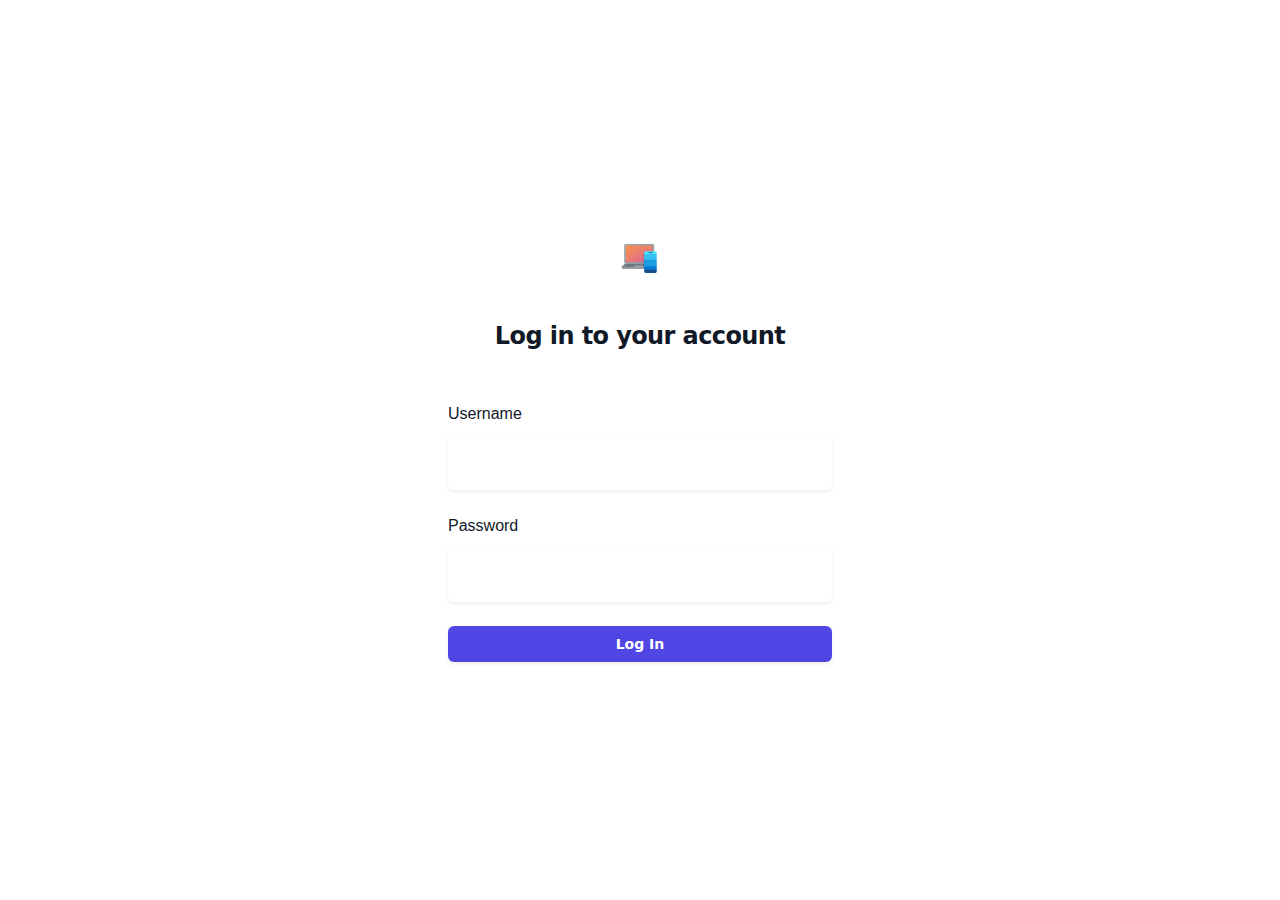
<file: index.html>
<!DOCTYPE html>
<html lang="en" class="h-full bg-white">
<head>
    <meta charset="UTF-8">
    <meta name="viewport" content="width=device-width, initial-scale=1.0">
    <title>Log In</title>
    <link rel="shortcut icon" href="./images/loginLogo.png" type="image/x-icon">
    <link rel="stylesheet" href="output.css">
    <link href="https://cdn.jsdelivr.net/npm/bootstrap@5.3.3/dist/css/bootstrap.min.css" rel="stylesheet" integrity="sha384-QWTKZyjpPEjISv5WaRU9OFeRpok6YctnYmDr5pNlyT2bRjXh0JMhjY6hW+ALEwIH" crossorigin="anonymous">

</head>
<body class="h-full">
    <div class="flex min-h-full flex-col justify-center px-6 py-12 lg:px-8">
        <div class="sm:mx-auto sm:w-full sm:max-w-sm">
          <img class="mx-auto h-10 w-auto" src="./images/loginLogo.png" alt="Your Company">
          <h2 class="mt-10 text-center text-2xl font-bold leading-9 tracking-tight text-gray-900">Log in to your account</h2>
        </div>
      
        <div class="mt-10 sm:mx-auto sm:w-full sm:max-w-sm">
          <form id="login-form" class="space-y-6" action="#" method="POST">
            <div>
              <label for="username" class="block text-base font-large leading-6 text-gray-900 font-poppins">Username</label>
              <div class="mt-2">
                <input id="username" name="username" type="text" required class=" w-full p-3 my-2 block rounded-md border-0 py-1.5 text-gray-900 shadow-sm ring-1 ring-inset ring-gray-300 placeholder:text-white focus:ring-2 focus:ring-inset focus:ring-indigo-600 bg-white font-poppins">
              </div>
            </div>
      
            <div>
              <div class="flex items-center justify-between">
                <label for="password" class="block text-base font-large leading-6 text-gray-900 font-poppins">Password</label>
              </div>
              <div class="mt-2">
                <input id="password" name="password" type="password" autocomplete="current-password" required class="w-full p-3 my-2 block rounded-md border-0 py-1.5 text-gray-900 shadow-sm ring-1 ring-inset ring-gray-300 placeholder:text-gray-400 focus:ring-2 focus:ring-inset focus:ring-indigo-600 bg-white font-poppins">
              </div>
            </div>
      
            <div>
              <button type="submit" class="flex w-full justify-center rounded-md bg-indigo-600 px-3 py-1.5 text-sm font-semibold leading-6 text-white shadow-sm hover:bg-indigo-500 focus-visible:outline focus-visible:outline-2 focus-visible:outline-offset-2 focus-visible:outline-indigo-600">Log In</button>
            </div>
          </form>
        </div>
      </div>

      <script src="login.js"></script>
</body>
</html>
</file>
<file: output.css>
/*
! tailwindcss v3.4.3 | MIT License | https://tailwindcss.com
*/

/*
1. Prevent padding and border from affecting element width. (https://github.com/mozdevs/cssremedy/issues/4)
2. Allow adding a border to an element by just adding a border-width. (https://github.com/tailwindcss/tailwindcss/pull/116)
*/

*,
::before,
::after {
  box-sizing: border-box;
  /* 1 */
  border-width: 0;
  /* 2 */
  border-style: solid;
  /* 2 */
  border-color: #e5e7eb;
  /* 2 */
}

::before,
::after {
  --tw-content: '';
}

/*
1. Use a consistent sensible line-height in all browsers.
2. Prevent adjustments of font size after orientation changes in iOS.
3. Use a more readable tab size.
4. Use the user's configured `sans` font-family by default.
5. Use the user's configured `sans` font-feature-settings by default.
6. Use the user's configured `sans` font-variation-settings by default.
7. Disable tap highlights on iOS
*/

html,
:host {
  line-height: 1.5;
  /* 1 */
  -webkit-text-size-adjust: 100%;
  /* 2 */
  -moz-tab-size: 4;
  /* 3 */
  -o-tab-size: 4;
     tab-size: 4;
  /* 3 */
  font-family: ui-sans-serif, system-ui, sans-serif, "Apple Color Emoji", "Segoe UI Emoji", "Segoe UI Symbol", "Noto Color Emoji";
  /* 4 */
  font-feature-settings: normal;
  /* 5 */
  font-variation-settings: normal;
  /* 6 */
  -webkit-tap-highlight-color: transparent;
  /* 7 */
}

/*
1. Remove the margin in all browsers.
2. Inherit line-height from `html` so users can set them as a class directly on the `html` element.
*/

body {
  margin: 0;
  /* 1 */
  line-height: inherit;
  /* 2 */
}

/*
1. Add the correct height in Firefox.
2. Correct the inheritance of border color in Firefox. (https://bugzilla.mozilla.org/show_bug.cgi?id=190655)
3. Ensure horizontal rules are visible by default.
*/

hr {
  height: 0;
  /* 1 */
  color: inherit;
  /* 2 */
  border-top-width: 1px;
  /* 3 */
}

/*
Add the correct text decoration in Chrome, Edge, and Safari.
*/

abbr:where([title]) {
  -webkit-text-decoration: underline dotted;
          text-decoration: underline dotted;
}

/*
Remove the default font size and weight for headings.
*/

h1,
h2,
h3,
h4,
h5,
h6 {
  font-size: inherit;
  font-weight: inherit;
}

/*
Reset links to optimize for opt-in styling instead of opt-out.
*/

a {
  color: inherit;
  text-decoration: inherit;
}

/*
Add the correct font weight in Edge and Safari.
*/

b,
strong {
  font-weight: bolder;
}

/*
1. Use the user's configured `mono` font-family by default.
2. Use the user's configured `mono` font-feature-settings by default.
3. Use the user's configured `mono` font-variation-settings by default.
4. Correct the odd `em` font sizing in all browsers.
*/

code,
kbd,
samp,
pre {
  font-family: ui-monospace, SFMono-Regular, Menlo, Monaco, Consolas, "Liberation Mono", "Courier New", monospace;
  /* 1 */
  font-feature-settings: normal;
  /* 2 */
  font-variation-settings: normal;
  /* 3 */
  font-size: 1em;
  /* 4 */
}

/*
Add the correct font size in all browsers.
*/

small {
  font-size: 80%;
}

/*
Prevent `sub` and `sup` elements from affecting the line height in all browsers.
*/

sub,
sup {
  font-size: 75%;
  line-height: 0;
  position: relative;
  vertical-align: baseline;
}

sub {
  bottom: -0.25em;
}

sup {
  top: -0.5em;
}

/*
1. Remove text indentation from table contents in Chrome and Safari. (https://bugs.chromium.org/p/chromium/issues/detail?id=999088, https://bugs.webkit.org/show_bug.cgi?id=201297)
2. Correct table border color inheritance in all Chrome and Safari. (https://bugs.chromium.org/p/chromium/issues/detail?id=935729, https://bugs.webkit.org/show_bug.cgi?id=195016)
3. Remove gaps between table borders by default.
*/

table {
  text-indent: 0;
  /* 1 */
  border-color: inherit;
  /* 2 */
  border-collapse: collapse;
  /* 3 */
}

/*
1. Change the font styles in all browsers.
2. Remove the margin in Firefox and Safari.
3. Remove default padding in all browsers.
*/

button,
input,
optgroup,
select,
textarea {
  font-family: inherit;
  /* 1 */
  font-feature-settings: inherit;
  /* 1 */
  font-variation-settings: inherit;
  /* 1 */
  font-size: 100%;
  /* 1 */
  font-weight: inherit;
  /* 1 */
  line-height: inherit;
  /* 1 */
  letter-spacing: inherit;
  /* 1 */
  color: inherit;
  /* 1 */
  margin: 0;
  /* 2 */
  padding: 0;
  /* 3 */
}

/*
Remove the inheritance of text transform in Edge and Firefox.
*/

button,
select {
  text-transform: none;
}

/*
1. Correct the inability to style clickable types in iOS and Safari.
2. Remove default button styles.
*/

button,
input:where([type='button']),
input:where([type='reset']),
input:where([type='submit']) {
  -webkit-appearance: button;
  /* 1 */
  background-color: transparent;
  /* 2 */
  background-image: none;
  /* 2 */
}

/*
Use the modern Firefox focus style for all focusable elements.
*/

:-moz-focusring {
  outline: auto;
}

/*
Remove the additional `:invalid` styles in Firefox. (https://github.com/mozilla/gecko-dev/blob/2f9eacd9d3d995c937b4251a5557d95d494c9be1/layout/style/res/forms.css#L728-L737)
*/

:-moz-ui-invalid {
  box-shadow: none;
}

/*
Add the correct vertical alignment in Chrome and Firefox.
*/

progress {
  vertical-align: baseline;
}

/*
Correct the cursor style of increment and decrement buttons in Safari.
*/

::-webkit-inner-spin-button,
::-webkit-outer-spin-button {
  height: auto;
}

/*
1. Correct the odd appearance in Chrome and Safari.
2. Correct the outline style in Safari.
*/

[type='search'] {
  -webkit-appearance: textfield;
  /* 1 */
  outline-offset: -2px;
  /* 2 */
}

/*
Remove the inner padding in Chrome and Safari on macOS.
*/

::-webkit-search-decoration {
  -webkit-appearance: none;
}

/*
1. Correct the inability to style clickable types in iOS and Safari.
2. Change font properties to `inherit` in Safari.
*/

::-webkit-file-upload-button {
  -webkit-appearance: button;
  /* 1 */
  font: inherit;
  /* 2 */
}

/*
Add the correct display in Chrome and Safari.
*/

summary {
  display: list-item;
}

/*
Removes the default spacing and border for appropriate elements.
*/

blockquote,
dl,
dd,
h1,
h2,
h3,
h4,
h5,
h6,
hr,
figure,
p,
pre {
  margin: 0;
}

fieldset {
  margin: 0;
  padding: 0;
}

legend {
  padding: 0;
}

ol,
ul,
menu {
  list-style: none;
  margin: 0;
  padding: 0;
}

/*
Reset default styling for dialogs.
*/

dialog {
  padding: 0;
}

/*
Prevent resizing textareas horizontally by default.
*/

textarea {
  resize: vertical;
}

/*
1. Reset the default placeholder opacity in Firefox. (https://github.com/tailwindlabs/tailwindcss/issues/3300)
2. Set the default placeholder color to the user's configured gray 400 color.
*/

input::-moz-placeholder, textarea::-moz-placeholder {
  opacity: 1;
  /* 1 */
  color: #9ca3af;
  /* 2 */
}

input::placeholder,
textarea::placeholder {
  opacity: 1;
  /* 1 */
  color: #9ca3af;
  /* 2 */
}

/*
Set the default cursor for buttons.
*/

button,
[role="button"] {
  cursor: pointer;
}

/*
Make sure disabled buttons don't get the pointer cursor.
*/

:disabled {
  cursor: default;
}

/*
1. Make replaced elements `display: block` by default. (https://github.com/mozdevs/cssremedy/issues/14)
2. Add `vertical-align: middle` to align replaced elements more sensibly by default. (https://github.com/jensimmons/cssremedy/issues/14#issuecomment-634934210)
   This can trigger a poorly considered lint error in some tools but is included by design.
*/

img,
svg,
video,
canvas,
audio,
iframe,
embed,
object {
  display: block;
  /* 1 */
  vertical-align: middle;
  /* 2 */
}

/*
Constrain images and videos to the parent width and preserve their intrinsic aspect ratio. (https://github.com/mozdevs/cssremedy/issues/14)
*/

img,
video {
  max-width: 100%;
  height: auto;
}

/* Make elements with the HTML hidden attribute stay hidden by default */

[hidden] {
  display: none;
}

:root,
[data-theme] {
  background-color: var(--fallback-b1,oklch(var(--b1)/1));
  color: var(--fallback-bc,oklch(var(--bc)/1));
}

@supports not (color: oklch(0% 0 0)) {
  :root {
    color-scheme: light;
    --fallback-p: #491eff;
    --fallback-pc: #d4dbff;
    --fallback-s: #ff41c7;
    --fallback-sc: #fff9fc;
    --fallback-a: #00cfbd;
    --fallback-ac: #00100d;
    --fallback-n: #2b3440;
    --fallback-nc: #d7dde4;
    --fallback-b1: #ffffff;
    --fallback-b2: #e5e6e6;
    --fallback-b3: #e5e6e6;
    --fallback-bc: #1f2937;
    --fallback-in: #00b3f0;
    --fallback-inc: #000000;
    --fallback-su: #00ca92;
    --fallback-suc: #000000;
    --fallback-wa: #ffc22d;
    --fallback-wac: #000000;
    --fallback-er: #ff6f70;
    --fallback-erc: #000000;
  }

  @media (prefers-color-scheme: dark) {
    :root {
      color-scheme: dark;
      --fallback-p: #7582ff;
      --fallback-pc: #050617;
      --fallback-s: #ff71cf;
      --fallback-sc: #190211;
      --fallback-a: #00c7b5;
      --fallback-ac: #000e0c;
      --fallback-n: #2a323c;
      --fallback-nc: #a6adbb;
      --fallback-b1: #1d232a;
      --fallback-b2: #191e24;
      --fallback-b3: #15191e;
      --fallback-bc: #a6adbb;
      --fallback-in: #00b3f0;
      --fallback-inc: #000000;
      --fallback-su: #00ca92;
      --fallback-suc: #000000;
      --fallback-wa: #ffc22d;
      --fallback-wac: #000000;
      --fallback-er: #ff6f70;
      --fallback-erc: #000000;
    }
  }
}

html {
  -webkit-tap-highlight-color: transparent;
}

:root {
  color-scheme: light;
  --in: 72.06% 0.191 231.6;
  --su: 64.8% 0.150 160;
  --wa: 84.71% 0.199 83.87;
  --er: 71.76% 0.221 22.18;
  --pc: 89.824% 0.06192 275.75;
  --ac: 15.352% 0.0368 183.61;
  --inc: 0% 0 0;
  --suc: 0% 0 0;
  --wac: 0% 0 0;
  --erc: 0% 0 0;
  --rounded-box: 1rem;
  --rounded-btn: 0.5rem;
  --rounded-badge: 1.9rem;
  --animation-btn: 0.25s;
  --animation-input: .2s;
  --btn-focus-scale: 0.95;
  --border-btn: 1px;
  --tab-border: 1px;
  --tab-radius: 0.5rem;
  --p: 49.12% 0.3096 275.75;
  --s: 69.71% 0.329 342.55;
  --sc: 98.71% 0.0106 342.55;
  --a: 76.76% 0.184 183.61;
  --n: 32.1785% 0.02476 255.701624;
  --nc: 89.4994% 0.011585 252.096176;
  --b1: 100% 0 0;
  --b2: 96.1151% 0 0;
  --b3: 92.4169% 0.00108 197.137559;
  --bc: 27.8078% 0.029596 256.847952;
}

@media (prefers-color-scheme: dark) {
  :root {
    color-scheme: dark;
    --in: 72.06% 0.191 231.6;
    --su: 64.8% 0.150 160;
    --wa: 84.71% 0.199 83.87;
    --er: 71.76% 0.221 22.18;
    --pc: 13.138% 0.0392 275.75;
    --sc: 14.96% 0.052 342.55;
    --ac: 14.902% 0.0334 183.61;
    --inc: 0% 0 0;
    --suc: 0% 0 0;
    --wac: 0% 0 0;
    --erc: 0% 0 0;
    --rounded-box: 1rem;
    --rounded-btn: 0.5rem;
    --rounded-badge: 1.9rem;
    --animation-btn: 0.25s;
    --animation-input: .2s;
    --btn-focus-scale: 0.95;
    --border-btn: 1px;
    --tab-border: 1px;
    --tab-radius: 0.5rem;
    --p: 65.69% 0.196 275.75;
    --s: 74.8% 0.26 342.55;
    --a: 74.51% 0.167 183.61;
    --n: 31.3815% 0.021108 254.139175;
    --nc: 74.6477% 0.0216 264.435964;
    --b1: 25.3267% 0.015896 252.417568;
    --b2: 23.2607% 0.013807 253.100675;
    --b3: 21.1484% 0.01165 254.087939;
    --bc: 74.6477% 0.0216 264.435964;
  }
}

[data-theme=light] {
  color-scheme: light;
  --in: 72.06% 0.191 231.6;
  --su: 64.8% 0.150 160;
  --wa: 84.71% 0.199 83.87;
  --er: 71.76% 0.221 22.18;
  --pc: 89.824% 0.06192 275.75;
  --ac: 15.352% 0.0368 183.61;
  --inc: 0% 0 0;
  --suc: 0% 0 0;
  --wac: 0% 0 0;
  --erc: 0% 0 0;
  --rounded-box: 1rem;
  --rounded-btn: 0.5rem;
  --rounded-badge: 1.9rem;
  --animation-btn: 0.25s;
  --animation-input: .2s;
  --btn-focus-scale: 0.95;
  --border-btn: 1px;
  --tab-border: 1px;
  --tab-radius: 0.5rem;
  --p: 49.12% 0.3096 275.75;
  --s: 69.71% 0.329 342.55;
  --sc: 98.71% 0.0106 342.55;
  --a: 76.76% 0.184 183.61;
  --n: 32.1785% 0.02476 255.701624;
  --nc: 89.4994% 0.011585 252.096176;
  --b1: 100% 0 0;
  --b2: 96.1151% 0 0;
  --b3: 92.4169% 0.00108 197.137559;
  --bc: 27.8078% 0.029596 256.847952;
}

[data-theme=dark] {
  color-scheme: dark;
  --in: 72.06% 0.191 231.6;
  --su: 64.8% 0.150 160;
  --wa: 84.71% 0.199 83.87;
  --er: 71.76% 0.221 22.18;
  --pc: 13.138% 0.0392 275.75;
  --sc: 14.96% 0.052 342.55;
  --ac: 14.902% 0.0334 183.61;
  --inc: 0% 0 0;
  --suc: 0% 0 0;
  --wac: 0% 0 0;
  --erc: 0% 0 0;
  --rounded-box: 1rem;
  --rounded-btn: 0.5rem;
  --rounded-badge: 1.9rem;
  --animation-btn: 0.25s;
  --animation-input: .2s;
  --btn-focus-scale: 0.95;
  --border-btn: 1px;
  --tab-border: 1px;
  --tab-radius: 0.5rem;
  --p: 65.69% 0.196 275.75;
  --s: 74.8% 0.26 342.55;
  --a: 74.51% 0.167 183.61;
  --n: 31.3815% 0.021108 254.139175;
  --nc: 74.6477% 0.0216 264.435964;
  --b1: 25.3267% 0.015896 252.417568;
  --b2: 23.2607% 0.013807 253.100675;
  --b3: 21.1484% 0.01165 254.087939;
  --bc: 74.6477% 0.0216 264.435964;
}

[data-theme=cupcake] {
  color-scheme: light;
  --in: 72.06% 0.191 231.6;
  --su: 64.8% 0.150 160;
  --wa: 84.71% 0.199 83.87;
  --er: 71.76% 0.221 22.18;
  --pc: 15.2344% 0.017892 200.026556;
  --sc: 15.787% 0.020249 356.29965;
  --ac: 15.8762% 0.029206 78.618794;
  --nc: 84.7148% 0.013247 313.189598;
  --inc: 0% 0 0;
  --suc: 0% 0 0;
  --wac: 0% 0 0;
  --erc: 0% 0 0;
  --rounded-box: 1rem;
  --rounded-badge: 1.9rem;
  --animation-btn: 0.25s;
  --animation-input: .2s;
  --btn-focus-scale: 0.95;
  --border-btn: 1px;
  --p: 76.172% 0.089459 200.026556;
  --s: 78.9351% 0.101246 356.29965;
  --a: 79.3811% 0.146032 78.618794;
  --n: 23.5742% 0.066235 313.189598;
  --b1: 97.7882% 0.00418 56.375637;
  --b2: 93.9822% 0.007638 61.449292;
  --b3: 91.5861% 0.006811 53.440502;
  --bc: 23.5742% 0.066235 313.189598;
  --rounded-btn: 1.9rem;
  --tab-border: 2px;
  --tab-radius: 0.7rem;
}

[data-theme=bumblebee] {
  color-scheme: light;
  --b2: 93% 0 0;
  --b3: 86% 0 0;
  --in: 72.06% 0.191 231.6;
  --su: 64.8% 0.150 160;
  --wa: 84.71% 0.199 83.87;
  --er: 71.76% 0.221 22.18;
  --bc: 20% 0 0;
  --ac: 16.254% 0.0314 56.52;
  --nc: 82.55% 0.015 281.99;
  --inc: 0% 0 0;
  --suc: 0% 0 0;
  --wac: 0% 0 0;
  --erc: 0% 0 0;
  --rounded-box: 1rem;
  --rounded-btn: 0.5rem;
  --rounded-badge: 1.9rem;
  --animation-btn: 0.25s;
  --animation-input: .2s;
  --btn-focus-scale: 0.95;
  --border-btn: 1px;
  --tab-border: 1px;
  --tab-radius: 0.5rem;
  --p: 89.51% 0.2132 96.61;
  --pc: 38.92% 0.046 96.61;
  --s: 80.39% 0.194 70.76;
  --sc: 39.38% 0.068 70.76;
  --a: 81.27% 0.157 56.52;
  --n: 12.75% 0.075 281.99;
  --b1: 100% 0 0;
}

[data-theme=emerald] {
  color-scheme: light;
  --b2: 93% 0 0;
  --b3: 86% 0 0;
  --in: 72.06% 0.191 231.6;
  --su: 64.8% 0.150 160;
  --wa: 84.71% 0.199 83.87;
  --er: 71.76% 0.221 22.18;
  --inc: 0% 0 0;
  --suc: 0% 0 0;
  --wac: 0% 0 0;
  --erc: 0% 0 0;
  --rounded-box: 1rem;
  --rounded-btn: 0.5rem;
  --rounded-badge: 1.9rem;
  --border-btn: 1px;
  --tab-border: 1px;
  --tab-radius: 0.5rem;
  --p: 76.6626% 0.135433 153.450024;
  --pc: 33.3872% 0.040618 162.240129;
  --s: 61.3028% 0.202368 261.294233;
  --sc: 100% 0 0;
  --a: 72.7725% 0.149783 33.200363;
  --ac: 0% 0 0;
  --n: 35.5192% 0.032071 262.988584;
  --nc: 98.4625% 0.001706 247.838921;
  --b1: 100% 0 0;
  --bc: 35.5192% 0.032071 262.988584;
  --animation-btn: 0;
  --animation-input: 0;
  --btn-focus-scale: 1;
}

[data-theme=corporate] {
  color-scheme: light;
  --b2: 93% 0 0;
  --b3: 86% 0 0;
  --in: 72.06% 0.191 231.6;
  --su: 64.8% 0.150 160;
  --wa: 84.71% 0.199 83.87;
  --er: 71.76% 0.221 22.18;
  --pc: 12.078% 0.0456 269.1;
  --sc: 13.0739% 0.010951 256.688055;
  --ac: 15.3934% 0.022799 163.57888;
  --inc: 0% 0 0;
  --suc: 0% 0 0;
  --wac: 0% 0 0;
  --erc: 0% 0 0;
  --border-btn: 1px;
  --tab-border: 1px;
  --p: 60.39% 0.228 269.1;
  --s: 65.3694% 0.054756 256.688055;
  --a: 76.9669% 0.113994 163.57888;
  --n: 22.3899% 0.031305 278.07229;
  --nc: 95.8796% 0.008588 247.915135;
  --b1: 100% 0 0;
  --bc: 22.3899% 0.031305 278.07229;
  --rounded-box: 0.25rem;
  --rounded-btn: .125rem;
  --rounded-badge: .125rem;
  --tab-radius: 0.25rem;
  --animation-btn: 0;
  --animation-input: 0;
  --btn-focus-scale: 1;
}

[data-theme=synthwave] {
  color-scheme: dark;
  --b2: 20.2941% 0.076211 287.835609;
  --b3: 18.7665% 0.070475 287.835609;
  --pc: 14.4421% 0.031903 342.009383;
  --sc: 15.6543% 0.02362 227.382405;
  --ac: 17.608% 0.0412 93.72;
  --rounded-box: 1rem;
  --rounded-btn: 0.5rem;
  --rounded-badge: 1.9rem;
  --animation-btn: 0.25s;
  --animation-input: .2s;
  --btn-focus-scale: 0.95;
  --border-btn: 1px;
  --tab-border: 1px;
  --tab-radius: 0.5rem;
  --p: 72.2105% 0.159514 342.009383;
  --s: 78.2714% 0.118101 227.382405;
  --a: 88.04% 0.206 93.72;
  --n: 25.5554% 0.103537 286.507967;
  --nc: 97.9365% 0.00819 301.358346;
  --b1: 21.8216% 0.081948 287.835609;
  --bc: 97.9365% 0.00819 301.358346;
  --in: 76.5197% 0.12273 231.831603;
  --inc: 23.5017% 0.096418 290.329844;
  --su: 86.0572% 0.115038 178.624677;
  --suc: 23.5017% 0.096418 290.329844;
  --wa: 85.531% 0.122117 93.722227;
  --wac: 23.5017% 0.096418 290.329844;
  --er: 73.7005% 0.121339 32.639257;
  --erc: 23.5017% 0.096418 290.329844;
}

[data-theme=retro] {
  color-scheme: light;
  --inc: 90.923% 0.043042 262.880917;
  --suc: 12.541% 0.033982 149.213788;
  --wac: 13.3168% 0.031484 58.31834;
  --erc: 13.144% 0.0398 27.33;
  --animation-btn: 0.25s;
  --animation-input: .2s;
  --btn-focus-scale: 0.95;
  --border-btn: 1px;
  --tab-border: 1px;
  --p: 76.8664% 0.104092 22.664655;
  --pc: 26.5104% 0.006243 0.522862;
  --s: 80.7415% 0.052534 159.094608;
  --sc: 26.5104% 0.006243 0.522862;
  --a: 70.3919% 0.125455 52.953428;
  --ac: 26.5104% 0.006243 0.522862;
  --n: 28.4181% 0.009519 355.534017;
  --nc: 92.5604% 0.025113 89.217311;
  --b1: 91.6374% 0.034554 90.51575;
  --b2: 88.2722% 0.049418 91.774344;
  --b3: 84.133% 0.065952 90.856665;
  --bc: 26.5104% 0.006243 0.522862;
  --in: 54.615% 0.215208 262.880917;
  --su: 62.7052% 0.169912 149.213788;
  --wa: 66.584% 0.157422 58.31834;
  --er: 65.72% 0.199 27.33;
  --rounded-box: 0.4rem;
  --rounded-btn: 0.4rem;
  --rounded-badge: 0.4rem;
  --tab-radius: 0.4rem;
}

[data-theme=cyberpunk] {
  color-scheme: light;
  --b2: 87.8943% 0.16647 104.32;
  --b3: 81.2786% 0.15394 104.32;
  --in: 72.06% 0.191 231.6;
  --su: 64.8% 0.150 160;
  --wa: 84.71% 0.199 83.87;
  --er: 71.76% 0.221 22.18;
  --bc: 18.902% 0.0358 104.32;
  --pc: 14.844% 0.0418 6.35;
  --sc: 16.666% 0.0368 204.72;
  --ac: 14.372% 0.04352 310.43;
  --inc: 0% 0 0;
  --suc: 0% 0 0;
  --wac: 0% 0 0;
  --erc: 0% 0 0;
  --animation-btn: 0.25s;
  --animation-input: .2s;
  --btn-focus-scale: 0.95;
  --border-btn: 1px;
  --tab-border: 1px;
  font-family: ui-monospace,SFMono-Regular,Menlo,Monaco,Consolas,Liberation Mono,Courier New,monospace;
  --p: 74.22% 0.209 6.35;
  --s: 83.33% 0.184 204.72;
  --a: 71.86% 0.2176 310.43;
  --n: 23.04% 0.065 269.31;
  --nc: 94.51% 0.179 104.32;
  --b1: 94.51% 0.179 104.32;
  --rounded-box: 0;
  --rounded-btn: 0;
  --rounded-badge: 0;
  --tab-radius: 0;
}

[data-theme=valentine] {
  color-scheme: light;
  --b2: 88.0567% 0.024834 337.06289;
  --b3: 81.4288% 0.022964 337.06289;
  --pc: 13.7239% 0.030755 15.066527;
  --sc: 14.3942% 0.029258 293.189609;
  --ac: 14.2537% 0.014961 197.828857;
  --inc: 90.923% 0.043042 262.880917;
  --suc: 12.541% 0.033982 149.213788;
  --wac: 13.3168% 0.031484 58.31834;
  --erc: 14.614% 0.0414 27.33;
  --rounded-box: 1rem;
  --rounded-badge: 1.9rem;
  --animation-btn: 0.25s;
  --animation-input: .2s;
  --btn-focus-scale: 0.95;
  --border-btn: 1px;
  --tab-border: 1px;
  --p: 68.6197% 0.153774 15.066527;
  --s: 71.971% 0.14629 293.189609;
  --a: 71.2685% 0.074804 197.828857;
  --n: 54.6053% 0.143342 358.004839;
  --nc: 90.2701% 0.037202 336.955191;
  --b1: 94.6846% 0.026703 337.06289;
  --bc: 37.3085% 0.081131 4.606426;
  --in: 54.615% 0.215208 262.880917;
  --su: 62.7052% 0.169912 149.213788;
  --wa: 66.584% 0.157422 58.31834;
  --er: 73.07% 0.207 27.33;
  --rounded-btn: 1.9rem;
  --tab-radius: 0.7rem;
}

[data-theme=halloween] {
  color-scheme: dark;
  --b2: 23.0416% 0 0;
  --b3: 21.3072% 0 0;
  --bc: 84.9552% 0 0;
  --sc: 89.196% 0.0496 305.03;
  --nc: 84.8742% 0.009322 65.681484;
  --inc: 90.923% 0.043042 262.880917;
  --suc: 12.541% 0.033982 149.213788;
  --wac: 13.3168% 0.031484 58.31834;
  --erc: 13.144% 0.0398 27.33;
  --rounded-box: 1rem;
  --rounded-btn: 0.5rem;
  --rounded-badge: 1.9rem;
  --animation-btn: 0.25s;
  --animation-input: .2s;
  --btn-focus-scale: 0.95;
  --border-btn: 1px;
  --tab-border: 1px;
  --tab-radius: 0.5rem;
  --p: 77.48% 0.204 60.62;
  --pc: 19.6935% 0.004671 196.779412;
  --s: 45.98% 0.248 305.03;
  --a: 64.8% 0.223 136.073479;
  --ac: 0% 0 0;
  --n: 24.371% 0.046608 65.681484;
  --b1: 24.7759% 0 0;
  --in: 54.615% 0.215208 262.880917;
  --su: 62.7052% 0.169912 149.213788;
  --wa: 66.584% 0.157422 58.31834;
  --er: 65.72% 0.199 27.33;
}

[data-theme=garden] {
  color-scheme: light;
  --b2: 86.4453% 0.002011 17.197414;
  --b3: 79.9386% 0.00186 17.197414;
  --in: 72.06% 0.191 231.6;
  --su: 64.8% 0.150 160;
  --wa: 84.71% 0.199 83.87;
  --er: 71.76% 0.221 22.18;
  --sc: 89.699% 0.022197 355.095988;
  --ac: 11.2547% 0.010859 154.390187;
  --inc: 0% 0 0;
  --suc: 0% 0 0;
  --wac: 0% 0 0;
  --erc: 0% 0 0;
  --rounded-box: 1rem;
  --rounded-btn: 0.5rem;
  --rounded-badge: 1.9rem;
  --animation-btn: 0.25s;
  --animation-input: .2s;
  --btn-focus-scale: 0.95;
  --border-btn: 1px;
  --tab-border: 1px;
  --tab-radius: 0.5rem;
  --p: 62.45% 0.278 3.83636;
  --pc: 100% 0 0;
  --s: 48.4952% 0.110985 355.095988;
  --a: 56.2735% 0.054297 154.390187;
  --n: 24.1559% 0.049362 89.070594;
  --nc: 92.9519% 0.002163 17.197414;
  --b1: 92.9519% 0.002163 17.197414;
  --bc: 16.9617% 0.001664 17.32068;
}

[data-theme=forest] {
  color-scheme: dark;
  --b2: 17.522% 0.007709 17.911578;
  --b3: 16.2032% 0.007129 17.911578;
  --in: 72.06% 0.191 231.6;
  --su: 64.8% 0.150 160;
  --wa: 84.71% 0.199 83.87;
  --er: 71.76% 0.221 22.18;
  --bc: 83.7682% 0.001658 17.911578;
  --sc: 13.9553% 0.027077 168.327128;
  --ac: 14.1257% 0.02389 185.713193;
  --nc: 86.1397% 0.007806 171.364646;
  --inc: 0% 0 0;
  --suc: 0% 0 0;
  --wac: 0% 0 0;
  --erc: 0% 0 0;
  --rounded-box: 1rem;
  --rounded-badge: 1.9rem;
  --animation-btn: 0.25s;
  --animation-input: .2s;
  --btn-focus-scale: 0.95;
  --border-btn: 1px;
  --tab-border: 1px;
  --tab-radius: 0.5rem;
  --p: 68.6283% 0.185567 148.958922;
  --pc: 0% 0 0;
  --s: 69.7764% 0.135385 168.327128;
  --a: 70.6285% 0.119451 185.713193;
  --n: 30.6985% 0.039032 171.364646;
  --b1: 18.8409% 0.00829 17.911578;
  --rounded-btn: 1.9rem;
}

[data-theme=aqua] {
  color-scheme: dark;
  --b2: 45.3464% 0.118611 261.181672;
  --b3: 41.9333% 0.109683 261.181672;
  --bc: 89.7519% 0.025508 261.181672;
  --sc: 12.1365% 0.02175 309.782946;
  --ac: 18.6854% 0.020445 94.555431;
  --nc: 12.2124% 0.023402 243.760661;
  --inc: 90.923% 0.043042 262.880917;
  --suc: 12.541% 0.033982 149.213788;
  --wac: 13.3168% 0.031484 58.31834;
  --erc: 14.79% 0.038 27.33;
  --rounded-box: 1rem;
  --rounded-btn: 0.5rem;
  --rounded-badge: 1.9rem;
  --animation-btn: 0.25s;
  --animation-input: .2s;
  --btn-focus-scale: 0.95;
  --border-btn: 1px;
  --tab-border: 1px;
  --tab-radius: 0.5rem;
  --p: 85.6617% 0.14498 198.6458;
  --pc: 40.1249% 0.068266 197.603872;
  --s: 60.6827% 0.108752 309.782946;
  --a: 93.4269% 0.102225 94.555431;
  --n: 61.0622% 0.117009 243.760661;
  --b1: 48.7596% 0.127539 261.181672;
  --in: 54.615% 0.215208 262.880917;
  --su: 62.7052% 0.169912 149.213788;
  --wa: 66.584% 0.157422 58.31834;
  --er: 73.95% 0.19 27.33;
}

[data-theme=lofi] {
  color-scheme: light;
  --inc: 15.908% 0.0206 205.9;
  --suc: 18.026% 0.0306 164.14;
  --wac: 17.674% 0.027 79.94;
  --erc: 15.732% 0.03 28.47;
  --border-btn: 1px;
  --tab-border: 1px;
  --p: 15.9066% 0 0;
  --pc: 100% 0 0;
  --s: 21.455% 0.001566 17.278957;
  --sc: 100% 0 0;
  --a: 26.8618% 0 0;
  --ac: 100% 0 0;
  --n: 0% 0 0;
  --nc: 100% 0 0;
  --b1: 100% 0 0;
  --b2: 96.1151% 0 0;
  --b3: 92.268% 0.001082 17.17934;
  --bc: 0% 0 0;
  --in: 79.54% 0.103 205.9;
  --su: 90.13% 0.153 164.14;
  --wa: 88.37% 0.135 79.94;
  --er: 78.66% 0.15 28.47;
  --rounded-box: 0.25rem;
  --rounded-btn: 0.125rem;
  --rounded-badge: 0.125rem;
  --tab-radius: 0.125rem;
  --animation-btn: 0;
  --animation-input: 0;
  --btn-focus-scale: 1;
}

[data-theme=pastel] {
  color-scheme: light;
  --in: 72.06% 0.191 231.6;
  --su: 64.8% 0.150 160;
  --wa: 84.71% 0.199 83.87;
  --er: 71.76% 0.221 22.18;
  --bc: 20% 0 0;
  --pc: 16.6166% 0.006979 316.8737;
  --sc: 17.6153% 0.009839 8.688364;
  --ac: 17.8419% 0.012056 170.923263;
  --nc: 14.2681% 0.014702 228.183906;
  --inc: 0% 0 0;
  --suc: 0% 0 0;
  --wac: 0% 0 0;
  --erc: 0% 0 0;
  --rounded-box: 1rem;
  --rounded-badge: 1.9rem;
  --animation-btn: 0.25s;
  --animation-input: .2s;
  --btn-focus-scale: 0.95;
  --border-btn: 1px;
  --tab-border: 1px;
  --p: 83.0828% 0.034896 316.8737;
  --s: 88.0763% 0.049197 8.688364;
  --a: 89.2096% 0.06028 170.923263;
  --n: 71.3406% 0.07351 228.183906;
  --b1: 100% 0 0;
  --b2: 98.4625% 0.001706 247.838921;
  --b3: 87.1681% 0.009339 258.338227;
  --rounded-btn: 1.9rem;
  --tab-radius: 0.7rem;
}

[data-theme=fantasy] {
  color-scheme: light;
  --b2: 93% 0 0;
  --b3: 86% 0 0;
  --in: 72.06% 0.191 231.6;
  --su: 64.8% 0.150 160;
  --wa: 84.71% 0.199 83.87;
  --er: 71.76% 0.221 22.18;
  --pc: 87.49% 0.0378 325.02;
  --sc: 90.784% 0.0324 241.36;
  --ac: 15.196% 0.0408 56.72;
  --nc: 85.5616% 0.005919 256.847952;
  --inc: 0% 0 0;
  --suc: 0% 0 0;
  --wac: 0% 0 0;
  --erc: 0% 0 0;
  --rounded-box: 1rem;
  --rounded-btn: 0.5rem;
  --rounded-badge: 1.9rem;
  --animation-btn: 0.25s;
  --animation-input: .2s;
  --btn-focus-scale: 0.95;
  --border-btn: 1px;
  --tab-border: 1px;
  --tab-radius: 0.5rem;
  --p: 37.45% 0.189 325.02;
  --s: 53.92% 0.162 241.36;
  --a: 75.98% 0.204 56.72;
  --n: 27.8078% 0.029596 256.847952;
  --b1: 100% 0 0;
  --bc: 27.8078% 0.029596 256.847952;
}

[data-theme=wireframe] {
  color-scheme: light;
  --bc: 20% 0 0;
  --pc: 15.6521% 0 0;
  --sc: 15.6521% 0 0;
  --ac: 15.6521% 0 0;
  --nc: 18.8014% 0 0;
  --inc: 89.0403% 0.062643 264.052021;
  --suc: 90.395% 0.035372 142.495339;
  --wac: 14.1626% 0.019994 108.702381;
  --erc: 12.5591% 0.051537 29.233885;
  --animation-btn: 0.25s;
  --animation-input: .2s;
  --btn-focus-scale: 0.95;
  --border-btn: 1px;
  --tab-border: 1px;
  font-family: Chalkboard,comic sans ms,'sans-serif';
  --p: 78.2604% 0 0;
  --s: 78.2604% 0 0;
  --a: 78.2604% 0 0;
  --n: 94.007% 0 0;
  --b1: 100% 0 0;
  --b2: 94.9119% 0 0;
  --b3: 89.7547% 0 0;
  --in: 45.2014% 0.313214 264.052021;
  --su: 51.9752% 0.176858 142.495339;
  --wa: 70.8131% 0.099969 108.702381;
  --er: 62.7955% 0.257683 29.233885;
  --rounded-box: 0.2rem;
  --rounded-btn: 0.2rem;
  --rounded-badge: 0.2rem;
  --tab-radius: 0.2rem;
}

[data-theme=black] {
  color-scheme: dark;
  --pc: 86.736% 0 0;
  --sc: 86.736% 0 0;
  --ac: 86.736% 0 0;
  --nc: 86.736% 0 0;
  --inc: 89.0403% 0.062643 264.052021;
  --suc: 90.395% 0.035372 142.495339;
  --wac: 19.3597% 0.042201 109.769232;
  --erc: 12.5591% 0.051537 29.233885;
  --border-btn: 1px;
  --tab-border: 1px;
  --p: 33.6799% 0 0;
  --s: 33.6799% 0 0;
  --a: 33.6799% 0 0;
  --b1: 0% 0 0;
  --b2: 19.1251% 0 0;
  --b3: 26.8618% 0 0;
  --bc: 87.6096% 0 0;
  --n: 33.6799% 0 0;
  --in: 45.2014% 0.313214 264.052021;
  --su: 51.9752% 0.176858 142.495339;
  --wa: 96.7983% 0.211006 109.769232;
  --er: 62.7955% 0.257683 29.233885;
  --rounded-box: 0;
  --rounded-btn: 0;
  --rounded-badge: 0;
  --animation-btn: 0;
  --animation-input: 0;
  --btn-focus-scale: 1;
  --tab-radius: 0;
}

[data-theme=luxury] {
  color-scheme: dark;
  --pc: 20% 0 0;
  --sc: 85.5163% 0.012821 261.069149;
  --ac: 87.3349% 0.010348 338.82597;
  --inc: 15.8122% 0.024356 237.133883;
  --suc: 15.6239% 0.038579 132.154381;
  --wac: 17.2255% 0.027305 102.89115;
  --erc: 14.3506% 0.035271 22.568916;
  --rounded-box: 1rem;
  --rounded-btn: 0.5rem;
  --rounded-badge: 1.9rem;
  --animation-btn: 0.25s;
  --animation-input: .2s;
  --btn-focus-scale: 0.95;
  --border-btn: 1px;
  --tab-border: 1px;
  --tab-radius: 0.5rem;
  --p: 100% 0 0;
  --s: 27.5815% 0.064106 261.069149;
  --a: 36.6744% 0.051741 338.82597;
  --n: 24.27% 0.057015 59.825019;
  --nc: 93.2033% 0.089631 90.861683;
  --b1: 14.0765% 0.004386 285.822869;
  --b2: 20.2191% 0.004211 308.22937;
  --b3: 29.8961% 0.003818 308.318612;
  --bc: 75.6879% 0.123666 76.890484;
  --in: 79.0612% 0.121778 237.133883;
  --su: 78.1197% 0.192894 132.154381;
  --wa: 86.1274% 0.136524 102.89115;
  --er: 71.7531% 0.176357 22.568916;
}

[data-theme=dracula] {
  color-scheme: dark;
  --b2: 26.8053% 0.020556 277.508664;
  --b3: 24.7877% 0.019009 277.508664;
  --pc: 15.0922% 0.036614 346.812432;
  --sc: 14.8405% 0.029709 301.883095;
  --ac: 16.6785% 0.024826 66.558491;
  --nc: 87.8891% 0.006515 275.524078;
  --inc: 17.6526% 0.018676 212.846491;
  --suc: 17.4199% 0.043903 148.024881;
  --wac: 19.1068% 0.026849 112.757109;
  --erc: 13.6441% 0.041266 24.430965;
  --rounded-box: 1rem;
  --rounded-btn: 0.5rem;
  --rounded-badge: 1.9rem;
  --animation-btn: 0.25s;
  --animation-input: .2s;
  --btn-focus-scale: 0.95;
  --border-btn: 1px;
  --tab-border: 1px;
  --tab-radius: 0.5rem;
  --p: 75.4611% 0.18307 346.812432;
  --s: 74.2023% 0.148546 301.883095;
  --a: 83.3927% 0.124132 66.558491;
  --n: 39.4456% 0.032576 275.524078;
  --b1: 28.8229% 0.022103 277.508664;
  --bc: 97.7477% 0.007913 106.545019;
  --in: 88.263% 0.09338 212.846491;
  --su: 87.0995% 0.219516 148.024881;
  --wa: 95.5338% 0.134246 112.757109;
  --er: 68.2204% 0.206328 24.430965;
}

[data-theme=cmyk] {
  color-scheme: light;
  --b2: 93% 0 0;
  --b3: 86% 0 0;
  --bc: 20% 0 0;
  --pc: 14.3544% 0.02666 239.443325;
  --sc: 12.8953% 0.040552 359.339283;
  --ac: 18.8458% 0.037948 105.306968;
  --nc: 84.3557% 0 0;
  --inc: 13.6952% 0.0189 217.284104;
  --suc: 89.3898% 0.032505 321.406278;
  --wac: 14.2473% 0.031969 52.023412;
  --erc: 12.4027% 0.041677 28.717543;
  --rounded-box: 1rem;
  --rounded-btn: 0.5rem;
  --rounded-badge: 1.9rem;
  --animation-btn: 0.25s;
  --animation-input: .2s;
  --btn-focus-scale: 0.95;
  --border-btn: 1px;
  --tab-border: 1px;
  --tab-radius: 0.5rem;
  --p: 71.7722% 0.133298 239.443325;
  --s: 64.4766% 0.202758 359.339283;
  --a: 94.2289% 0.189741 105.306968;
  --n: 21.7787% 0 0;
  --b1: 100% 0 0;
  --in: 68.4759% 0.094499 217.284104;
  --su: 46.949% 0.162524 321.406278;
  --wa: 71.2364% 0.159843 52.023412;
  --er: 62.0133% 0.208385 28.717543;
}

[data-theme=autumn] {
  color-scheme: light;
  --b2: 89.1077% 0 0;
  --b3: 82.4006% 0 0;
  --bc: 19.1629% 0 0;
  --pc: 88.1446% 0.032232 17.530175;
  --sc: 12.3353% 0.033821 23.865865;
  --ac: 14.6851% 0.018999 60.729616;
  --nc: 90.8734% 0.007475 51.902819;
  --inc: 13.8449% 0.019596 207.284192;
  --suc: 12.199% 0.016032 174.616213;
  --wac: 14.0163% 0.032982 56.844303;
  --erc: 90.614% 0.0482 24.16;
  --rounded-box: 1rem;
  --rounded-btn: 0.5rem;
  --rounded-badge: 1.9rem;
  --animation-btn: 0.25s;
  --animation-input: .2s;
  --btn-focus-scale: 0.95;
  --border-btn: 1px;
  --tab-border: 1px;
  --tab-radius: 0.5rem;
  --p: 40.7232% 0.16116 17.530175;
  --s: 61.6763% 0.169105 23.865865;
  --a: 73.4253% 0.094994 60.729616;
  --n: 54.3672% 0.037374 51.902819;
  --b1: 95.8147% 0 0;
  --in: 69.2245% 0.097979 207.284192;
  --su: 60.9951% 0.080159 174.616213;
  --wa: 70.0817% 0.164909 56.844303;
  --er: 53.07% 0.241 24.16;
}

[data-theme=business] {
  color-scheme: dark;
  --b2: 22.6487% 0 0;
  --b3: 20.944% 0 0;
  --bc: 84.8707% 0 0;
  --pc: 88.3407% 0.019811 251.473931;
  --sc: 12.8185% 0.005481 229.389418;
  --ac: 13.4542% 0.033545 35.791525;
  --nc: 85.4882% 0.00265 253.041249;
  --inc: 12.5233% 0.028702 240.033697;
  --suc: 14.0454% 0.018919 156.59611;
  --wac: 15.4965% 0.023141 81.519177;
  --erc: 90.3221% 0.029356 29.674507;
  --animation-btn: 0.25s;
  --animation-input: .2s;
  --btn-focus-scale: 0.95;
  --border-btn: 1px;
  --tab-border: 1px;
  --tab-radius: 0.5rem;
  --p: 41.7036% 0.099057 251.473931;
  --s: 64.0924% 0.027405 229.389418;
  --a: 67.271% 0.167726 35.791525;
  --n: 27.441% 0.01325 253.041249;
  --b1: 24.3535% 0 0;
  --in: 62.6163% 0.143511 240.033697;
  --su: 70.2268% 0.094594 156.59611;
  --wa: 77.4824% 0.115704 81.519177;
  --er: 51.6105% 0.14678 29.674507;
  --rounded-box: 0.25rem;
  --rounded-btn: .125rem;
  --rounded-badge: .125rem;
}

[data-theme=acid] {
  color-scheme: light;
  --b2: 91.6146% 0 0;
  --b3: 84.7189% 0 0;
  --bc: 19.7021% 0 0;
  --pc: 14.38% 0.0714 330.759573;
  --sc: 14.674% 0.0448 48.250878;
  --ac: 18.556% 0.0528 122.962951;
  --nc: 84.262% 0.0256 278.68;
  --inc: 12.144% 0.0454 252.05;
  --suc: 17.144% 0.0532 158.53;
  --wac: 18.202% 0.0424 100.5;
  --erc: 12.968% 0.0586 29.349188;
  --animation-btn: 0.25s;
  --animation-input: .2s;
  --btn-focus-scale: 0.95;
  --border-btn: 1px;
  --tab-border: 1px;
  --p: 71.9% 0.357 330.759573;
  --s: 73.37% 0.224 48.250878;
  --a: 92.78% 0.264 122.962951;
  --n: 21.31% 0.128 278.68;
  --b1: 98.5104% 0 0;
  --in: 60.72% 0.227 252.05;
  --su: 85.72% 0.266 158.53;
  --wa: 91.01% 0.212 100.5;
  --er: 64.84% 0.293 29.349188;
  --rounded-box: 1.25rem;
  --rounded-btn: 1rem;
  --rounded-badge: 1rem;
  --tab-radius: 0.7rem;
}

[data-theme=lemonade] {
  color-scheme: light;
  --b2: 91.8003% 0.0186 123.72;
  --b3: 84.8906% 0.0172 123.72;
  --bc: 19.742% 0.004 123.72;
  --pc: 11.784% 0.0398 134.6;
  --sc: 15.55% 0.0392 111.09;
  --ac: 17.078% 0.0402 100.73;
  --nc: 86.196% 0.015 108.6;
  --inc: 17.238% 0.0094 224.14;
  --suc: 17.238% 0.0094 157.85;
  --wac: 17.238% 0.0094 102.15;
  --erc: 17.238% 0.0094 25.85;
  --rounded-box: 1rem;
  --rounded-btn: 0.5rem;
  --rounded-badge: 1.9rem;
  --animation-btn: 0.25s;
  --animation-input: .2s;
  --btn-focus-scale: 0.95;
  --border-btn: 1px;
  --tab-border: 1px;
  --tab-radius: 0.5rem;
  --p: 58.92% 0.199 134.6;
  --s: 77.75% 0.196 111.09;
  --a: 85.39% 0.201 100.73;
  --n: 30.98% 0.075 108.6;
  --b1: 98.71% 0.02 123.72;
  --in: 86.19% 0.047 224.14;
  --su: 86.19% 0.047 157.85;
  --wa: 86.19% 0.047 102.15;
  --er: 86.19% 0.047 25.85;
}

[data-theme=night] {
  color-scheme: dark;
  --b2: 19.3144% 0.037037 265.754874;
  --b3: 17.8606% 0.034249 265.754874;
  --bc: 84.1536% 0.007965 265.754874;
  --pc: 15.0703% 0.027798 232.66148;
  --sc: 13.6023% 0.031661 276.934902;
  --ac: 14.4721% 0.035244 350.048739;
  --nc: 85.5899% 0.00737 260.030984;
  --suc: 15.6904% 0.026506 181.911977;
  --wac: 16.6486% 0.027912 82.95003;
  --erc: 14.3572% 0.034051 13.11834;
  --rounded-box: 1rem;
  --rounded-btn: 0.5rem;
  --rounded-badge: 1.9rem;
  --animation-btn: 0.25s;
  --animation-input: .2s;
  --btn-focus-scale: 0.95;
  --border-btn: 1px;
  --tab-border: 1px;
  --tab-radius: 0.5rem;
  --p: 75.3513% 0.138989 232.66148;
  --s: 68.0113% 0.158303 276.934902;
  --a: 72.3603% 0.176218 350.048739;
  --n: 27.9495% 0.036848 260.030984;
  --b1: 20.7682% 0.039824 265.754874;
  --in: 68.4553% 0.148062 237.25135;
  --inc: 0% 0 0;
  --su: 78.452% 0.132529 181.911977;
  --wa: 83.2428% 0.139558 82.95003;
  --er: 71.7858% 0.170255 13.11834;
}

[data-theme=coffee] {
  color-scheme: dark;
  --b2: 20.1585% 0.021457 329.708637;
  --b3: 18.6412% 0.019842 329.708637;
  --pc: 14.3993% 0.024765 62.756393;
  --sc: 86.893% 0.00597 199.19444;
  --ac: 88.5243% 0.014881 224.389184;
  --nc: 83.3022% 0.003149 326.261446;
  --inc: 15.898% 0.012774 184.558367;
  --suc: 14.9445% 0.014491 131.116276;
  --wac: 17.6301% 0.028162 87.722413;
  --erc: 15.4637% 0.025644 31.871922;
  --rounded-box: 1rem;
  --rounded-btn: 0.5rem;
  --rounded-badge: 1.9rem;
  --animation-btn: 0.25s;
  --animation-input: .2s;
  --btn-focus-scale: 0.95;
  --border-btn: 1px;
  --tab-border: 1px;
  --tab-radius: 0.5rem;
  --p: 71.9967% 0.123825 62.756393;
  --s: 34.465% 0.029849 199.19444;
  --a: 42.6213% 0.074405 224.389184;
  --n: 16.5109% 0.015743 326.261446;
  --b1: 21.6758% 0.023072 329.708637;
  --bc: 72.3547% 0.092794 79.129387;
  --in: 79.4902% 0.063869 184.558367;
  --su: 74.7224% 0.072456 131.116276;
  --wa: 88.1503% 0.140812 87.722413;
  --er: 77.3187% 0.12822 31.871922;
}

[data-theme=winter] {
  color-scheme: light;
  --pc: 91.372% 0.051 257.57;
  --sc: 88.5103% 0.03222 282.339433;
  --ac: 11.988% 0.038303 335.171434;
  --nc: 83.9233% 0.012704 257.651965;
  --inc: 17.6255% 0.017178 214.515264;
  --suc: 16.0988% 0.015404 197.823719;
  --wac: 17.8345% 0.009167 71.47031;
  --erc: 14.6185% 0.022037 20.076293;
  --rounded-box: 1rem;
  --rounded-btn: 0.5rem;
  --rounded-badge: 1.9rem;
  --animation-btn: 0.25s;
  --animation-input: .2s;
  --btn-focus-scale: 0.95;
  --border-btn: 1px;
  --tab-border: 1px;
  --tab-radius: 0.5rem;
  --p: 56.86% 0.255 257.57;
  --s: 42.5516% 0.161098 282.339433;
  --a: 59.9398% 0.191515 335.171434;
  --n: 19.6166% 0.063518 257.651965;
  --b1: 100% 0 0;
  --b2: 97.4663% 0.011947 259.822565;
  --b3: 93.2686% 0.016223 262.751375;
  --bc: 41.8869% 0.053885 255.824911;
  --in: 88.1275% 0.085888 214.515264;
  --su: 80.4941% 0.077019 197.823719;
  --wa: 89.1725% 0.045833 71.47031;
  --er: 73.0926% 0.110185 20.076293;
}

[data-theme=dim] {
  color-scheme: dark;
  --pc: 17.2267% 0.028331 139.549991;
  --sc: 14.6752% 0.033181 35.353059;
  --ac: 14.8459% 0.026728 311.37924;
  --inc: 17.2157% 0.028409 206.182959;
  --suc: 17.2343% 0.028437 166.534048;
  --wac: 17.2327% 0.028447 94.818679;
  --erc: 16.4838% 0.019914 33.756357;
  --rounded-box: 1rem;
  --rounded-btn: 0.5rem;
  --rounded-badge: 1.9rem;
  --animation-btn: 0.25s;
  --animation-input: .2s;
  --btn-focus-scale: 0.95;
  --border-btn: 1px;
  --tab-border: 1px;
  --tab-radius: 0.5rem;
  --p: 86.1335% 0.141656 139.549991;
  --s: 73.3759% 0.165904 35.353059;
  --a: 74.2296% 0.133641 311.37924;
  --n: 24.7311% 0.020483 264.094728;
  --nc: 82.9011% 0.031335 222.959324;
  --b1: 30.8577% 0.023243 264.149498;
  --b2: 28.0368% 0.01983 264.182074;
  --b3: 26.3469% 0.018403 262.177739;
  --bc: 82.9011% 0.031335 222.959324;
  --in: 86.0785% 0.142046 206.182959;
  --su: 86.1717% 0.142187 166.534048;
  --wa: 86.1634% 0.142236 94.818679;
  --er: 82.4189% 0.09957 33.756357;
}

[data-theme=nord] {
  color-scheme: light;
  --pc: 11.8872% 0.015449 254.027774;
  --sc: 13.9303% 0.011822 248.687186;
  --ac: 15.4929% 0.01245 217.469017;
  --inc: 13.8414% 0.012499 332.664922;
  --suc: 15.3654% 0.01498 131.063061;
  --wac: 17.0972% 0.017847 84.093335;
  --erc: 12.122% 0.024119 15.341883;
  --animation-btn: 0.25s;
  --animation-input: .2s;
  --btn-focus-scale: 0.95;
  --border-btn: 1px;
  --tab-border: 1px;
  --p: 59.4359% 0.077246 254.027774;
  --s: 69.6516% 0.059108 248.687186;
  --a: 77.4643% 0.062249 217.469017;
  --n: 45.229% 0.035214 264.1312;
  --nc: 89.9258% 0.016374 262.749256;
  --b1: 95.1276% 0.007445 260.731539;
  --b2: 93.2996% 0.010389 261.788485;
  --b3: 89.9258% 0.016374 262.749256;
  --bc: 32.4374% 0.022945 264.182036;
  --in: 69.2072% 0.062496 332.664922;
  --su: 76.827% 0.074899 131.063061;
  --wa: 85.4862% 0.089234 84.093335;
  --er: 60.61% 0.120594 15.341883;
  --rounded-box: 0.4rem;
  --rounded-btn: 0.2rem;
  --rounded-badge: 0.4rem;
  --tab-radius: 0.2rem;
}

[data-theme=sunset] {
  color-scheme: dark;
  --pc: 14.9408% 0.031656 39.94703;
  --sc: 14.5075% 0.035531 2.72034;
  --ac: 14.2589% 0.033336 299.844533;
  --inc: 17.1119% 0.017054 206.015183;
  --suc: 17.1122% 0.017172 144.77874;
  --wac: 17.1139% 0.016961 74.427797;
  --erc: 17.1023% 0.015778 16.886379;
  --animation-btn: 0.25s;
  --animation-input: .2s;
  --btn-focus-scale: 0.95;
  --border-btn: 1px;
  --tab-border: 1px;
  --p: 74.7039% 0.158278 39.94703;
  --s: 72.5375% 0.177654 2.72034;
  --a: 71.2947% 0.166678 299.844533;
  --n: 26% 0.019 237.69;
  --nc: 70% 0.019 237.69;
  --b1: 22% 0.019 237.69;
  --b2: 20% 0.019 237.69;
  --b3: 18% 0.019 237.69;
  --bc: 77.3835% 0.043586 245.096534;
  --in: 85.5596% 0.085271 206.015183;
  --su: 85.5609% 0.08586 144.77874;
  --wa: 85.5695% 0.084806 74.427797;
  --er: 85.5116% 0.07889 16.886379;
  --rounded-box: 1.2rem;
  --rounded-btn: 0.8rem;
  --rounded-badge: 0.4rem;
  --tab-radius: 0.7rem;
}

*, ::before, ::after {
  --tw-border-spacing-x: 0;
  --tw-border-spacing-y: 0;
  --tw-translate-x: 0;
  --tw-translate-y: 0;
  --tw-rotate: 0;
  --tw-skew-x: 0;
  --tw-skew-y: 0;
  --tw-scale-x: 1;
  --tw-scale-y: 1;
  --tw-pan-x:  ;
  --tw-pan-y:  ;
  --tw-pinch-zoom:  ;
  --tw-scroll-snap-strictness: proximity;
  --tw-gradient-from-position:  ;
  --tw-gradient-via-position:  ;
  --tw-gradient-to-position:  ;
  --tw-ordinal:  ;
  --tw-slashed-zero:  ;
  --tw-numeric-figure:  ;
  --tw-numeric-spacing:  ;
  --tw-numeric-fraction:  ;
  --tw-ring-inset:  ;
  --tw-ring-offset-width: 0px;
  --tw-ring-offset-color: #fff;
  --tw-ring-color: rgb(59 130 246 / 0.5);
  --tw-ring-offset-shadow: 0 0 #0000;
  --tw-ring-shadow: 0 0 #0000;
  --tw-shadow: 0 0 #0000;
  --tw-shadow-colored: 0 0 #0000;
  --tw-blur:  ;
  --tw-brightness:  ;
  --tw-contrast:  ;
  --tw-grayscale:  ;
  --tw-hue-rotate:  ;
  --tw-invert:  ;
  --tw-saturate:  ;
  --tw-sepia:  ;
  --tw-drop-shadow:  ;
  --tw-backdrop-blur:  ;
  --tw-backdrop-brightness:  ;
  --tw-backdrop-contrast:  ;
  --tw-backdrop-grayscale:  ;
  --tw-backdrop-hue-rotate:  ;
  --tw-backdrop-invert:  ;
  --tw-backdrop-opacity:  ;
  --tw-backdrop-saturate:  ;
  --tw-backdrop-sepia:  ;
  --tw-contain-size:  ;
  --tw-contain-layout:  ;
  --tw-contain-paint:  ;
  --tw-contain-style:  ;
}

::backdrop {
  --tw-border-spacing-x: 0;
  --tw-border-spacing-y: 0;
  --tw-translate-x: 0;
  --tw-translate-y: 0;
  --tw-rotate: 0;
  --tw-skew-x: 0;
  --tw-skew-y: 0;
  --tw-scale-x: 1;
  --tw-scale-y: 1;
  --tw-pan-x:  ;
  --tw-pan-y:  ;
  --tw-pinch-zoom:  ;
  --tw-scroll-snap-strictness: proximity;
  --tw-gradient-from-position:  ;
  --tw-gradient-via-position:  ;
  --tw-gradient-to-position:  ;
  --tw-ordinal:  ;
  --tw-slashed-zero:  ;
  --tw-numeric-figure:  ;
  --tw-numeric-spacing:  ;
  --tw-numeric-fraction:  ;
  --tw-ring-inset:  ;
  --tw-ring-offset-width: 0px;
  --tw-ring-offset-color: #fff;
  --tw-ring-color: rgb(59 130 246 / 0.5);
  --tw-ring-offset-shadow: 0 0 #0000;
  --tw-ring-shadow: 0 0 #0000;
  --tw-shadow: 0 0 #0000;
  --tw-shadow-colored: 0 0 #0000;
  --tw-blur:  ;
  --tw-brightness:  ;
  --tw-contrast:  ;
  --tw-grayscale:  ;
  --tw-hue-rotate:  ;
  --tw-invert:  ;
  --tw-saturate:  ;
  --tw-sepia:  ;
  --tw-drop-shadow:  ;
  --tw-backdrop-blur:  ;
  --tw-backdrop-brightness:  ;
  --tw-backdrop-contrast:  ;
  --tw-backdrop-grayscale:  ;
  --tw-backdrop-hue-rotate:  ;
  --tw-backdrop-invert:  ;
  --tw-backdrop-opacity:  ;
  --tw-backdrop-saturate:  ;
  --tw-backdrop-sepia:  ;
  --tw-contain-size:  ;
  --tw-contain-layout:  ;
  --tw-contain-paint:  ;
  --tw-contain-style:  ;
}

.container {
  width: 100%;
}

@media (min-width: 640px) {
  .container {
    max-width: 640px;
  }
}

@media (min-width: 768px) {
  .container {
    max-width: 768px;
  }
}

@media (min-width: 1024px) {
  .container {
    max-width: 1024px;
  }
}

@media (min-width: 1280px) {
  .container {
    max-width: 1280px;
  }
}

@media (min-width: 1536px) {
  .container {
    max-width: 1536px;
  }
}

.alert {
  display: grid;
  width: 100%;
  grid-auto-flow: row;
  align-content: flex-start;
  align-items: center;
  justify-items: center;
  gap: 1rem;
  text-align: center;
  border-radius: var(--rounded-box, 1rem);
  border-width: 1px;
  --tw-border-opacity: 1;
  border-color: var(--fallback-b2,oklch(var(--b2)/var(--tw-border-opacity)));
  padding: 1rem;
  --tw-text-opacity: 1;
  color: var(--fallback-bc,oklch(var(--bc)/var(--tw-text-opacity)));
  --alert-bg: var(--fallback-b2,oklch(var(--b2)/1));
  --alert-bg-mix: var(--fallback-b1,oklch(var(--b1)/1));
  background-color: var(--alert-bg);
}

@media (min-width: 640px) {
  .alert {
    grid-auto-flow: column;
    grid-template-columns: auto minmax(auto,1fr);
    justify-items: start;
    text-align: start;
  }
}

.avatar.placeholder > div {
  display: flex;
  align-items: center;
  justify-content: center;
}

.badge {
  display: inline-flex;
  align-items: center;
  justify-content: center;
  transition-property: color, background-color, border-color, text-decoration-color, fill, stroke, opacity, box-shadow, transform, filter, -webkit-backdrop-filter;
  transition-property: color, background-color, border-color, text-decoration-color, fill, stroke, opacity, box-shadow, transform, filter, backdrop-filter;
  transition-property: color, background-color, border-color, text-decoration-color, fill, stroke, opacity, box-shadow, transform, filter, backdrop-filter, -webkit-backdrop-filter;
  transition-timing-function: cubic-bezier(0.4, 0, 0.2, 1);
  transition-timing-function: cubic-bezier(0, 0, 0.2, 1);
  transition-duration: 200ms;
  height: 1.25rem;
  font-size: 0.875rem;
  line-height: 1.25rem;
  width: -moz-fit-content;
  width: fit-content;
  padding-left: 0.563rem;
  padding-right: 0.563rem;
  border-radius: var(--rounded-badge, 1.9rem);
  border-width: 1px;
  --tw-border-opacity: 1;
  border-color: var(--fallback-b2,oklch(var(--b2)/var(--tw-border-opacity)));
  --tw-bg-opacity: 1;
  background-color: var(--fallback-b1,oklch(var(--b1)/var(--tw-bg-opacity)));
  --tw-text-opacity: 1;
  color: var(--fallback-bc,oklch(var(--bc)/var(--tw-text-opacity)));
}

@media (hover:hover) {
  .link-hover:hover {
    text-decoration-line: underline;
  }

  .label a:hover {
    --tw-text-opacity: 1;
    color: var(--fallback-bc,oklch(var(--bc)/var(--tw-text-opacity)));
  }

  .menu li > *:not(ul, .menu-title, details, .btn):active,
.menu li > *:not(ul, .menu-title, details, .btn).active,
.menu li > details > summary:active {
    --tw-bg-opacity: 1;
    background-color: var(--fallback-n,oklch(var(--n)/var(--tw-bg-opacity)));
    --tw-text-opacity: 1;
    color: var(--fallback-nc,oklch(var(--nc)/var(--tw-text-opacity)));
  }

  .table tr.hover:hover,
  .table tr.hover:nth-child(even):hover {
    --tw-bg-opacity: 1;
    background-color: var(--fallback-b2,oklch(var(--b2)/var(--tw-bg-opacity)));
  }

  .table-zebra tr.hover:hover,
  .table-zebra tr.hover:nth-child(even):hover {
    --tw-bg-opacity: 1;
    background-color: var(--fallback-b3,oklch(var(--b3)/var(--tw-bg-opacity)));
  }
}

.btn {
  display: inline-flex;
  height: 3rem;
  min-height: 3rem;
  flex-shrink: 0;
  cursor: pointer;
  -webkit-user-select: none;
     -moz-user-select: none;
          user-select: none;
  flex-wrap: wrap;
  align-items: center;
  justify-content: center;
  border-radius: var(--rounded-btn, 0.5rem);
  border-color: transparent;
  border-color: oklch(var(--btn-color, var(--b2)) / var(--tw-border-opacity));
  padding-left: 1rem;
  padding-right: 1rem;
  text-align: center;
  font-size: 0.875rem;
  line-height: 1em;
  gap: 0.5rem;
  font-weight: 600;
  text-decoration-line: none;
  transition-duration: 200ms;
  transition-timing-function: cubic-bezier(0, 0, 0.2, 1);
  border-width: var(--border-btn, 1px);
  animation: button-pop var(--animation-btn, 0.25s) ease-out;
  transition-property: color, background-color, border-color, opacity, box-shadow, transform;
  --tw-text-opacity: 1;
  color: var(--fallback-bc,oklch(var(--bc)/var(--tw-text-opacity)));
  --tw-shadow: 0 1px 2px 0 rgb(0 0 0 / 0.05);
  --tw-shadow-colored: 0 1px 2px 0 var(--tw-shadow-color);
  box-shadow: var(--tw-ring-offset-shadow, 0 0 #0000), var(--tw-ring-shadow, 0 0 #0000), var(--tw-shadow);
  outline-color: var(--fallback-bc,oklch(var(--bc)/1));
  background-color: oklch(var(--btn-color, var(--b2)) / var(--tw-bg-opacity));
  --tw-bg-opacity: 1;
  --tw-border-opacity: 1;
}

.btn-disabled,
  .btn[disabled],
  .btn:disabled {
  pointer-events: none;
}

:where(.btn:is(input[type="checkbox"])),
:where(.btn:is(input[type="radio"])) {
  width: auto;
  -webkit-appearance: none;
     -moz-appearance: none;
          appearance: none;
}

.btn:is(input[type="checkbox"]):after,
.btn:is(input[type="radio"]):after {
  --tw-content: attr(aria-label);
  content: var(--tw-content);
}

.card {
  position: relative;
  display: flex;
  flex-direction: column;
  border-radius: var(--rounded-box, 1rem);
}

.card:focus {
  outline: 2px solid transparent;
  outline-offset: 2px;
}

.card figure {
  display: flex;
  align-items: center;
  justify-content: center;
}

.card.image-full {
  display: grid;
}

.card.image-full:before {
  position: relative;
  content: "";
  z-index: 10;
  border-radius: var(--rounded-box, 1rem);
  --tw-bg-opacity: 1;
  background-color: var(--fallback-n,oklch(var(--n)/var(--tw-bg-opacity)));
  opacity: 0.75;
}

.card.image-full:before,
    .card.image-full > * {
  grid-column-start: 1;
  grid-row-start: 1;
}

.card.image-full > figure img {
  height: 100%;
  -o-object-fit: cover;
     object-fit: cover;
}

.card.image-full > .card-body {
  position: relative;
  z-index: 20;
  --tw-text-opacity: 1;
  color: var(--fallback-nc,oklch(var(--nc)/var(--tw-text-opacity)));
}

.carousel {
  display: inline-flex;
  overflow-x: scroll;
  scroll-snap-type: x mandatory;
  scroll-behavior: smooth;
  -ms-overflow-style: none;
  scrollbar-width: none;
}

.carousel-item {
  box-sizing: content-box;
  display: flex;
  flex: none;
  scroll-snap-align: start;
}

.carousel-start .carousel-item {
  scroll-snap-align: start;
}

.carousel-center .carousel-item {
  scroll-snap-align: center;
}

.carousel-end .carousel-item {
  scroll-snap-align: end;
}

.divider {
  display: flex;
  flex-direction: row;
  align-items: center;
  align-self: stretch;
  margin-top: 1rem;
  margin-bottom: 1rem;
  height: 1rem;
  white-space: nowrap;
}

.divider:before,
  .divider:after {
  height: 0.125rem;
  width: 100%;
  flex-grow: 1;
  --tw-content: '';
  content: var(--tw-content);
  background-color: var(--fallback-bc,oklch(var(--bc)/0.1));
}

.dropdown {
  position: relative;
  display: inline-block;
}

.dropdown > *:not(summary):focus {
  outline: 2px solid transparent;
  outline-offset: 2px;
}

.dropdown .dropdown-content {
  position: absolute;
}

.dropdown:is(:not(details)) .dropdown-content {
  visibility: hidden;
  opacity: 0;
  transform-origin: top;
  --tw-scale-x: .95;
  --tw-scale-y: .95;
  transform: translate(var(--tw-translate-x), var(--tw-translate-y)) rotate(var(--tw-rotate)) skewX(var(--tw-skew-x)) skewY(var(--tw-skew-y)) scaleX(var(--tw-scale-x)) scaleY(var(--tw-scale-y));
  transition-property: color, background-color, border-color, text-decoration-color, fill, stroke, opacity, box-shadow, transform, filter, -webkit-backdrop-filter;
  transition-property: color, background-color, border-color, text-decoration-color, fill, stroke, opacity, box-shadow, transform, filter, backdrop-filter;
  transition-property: color, background-color, border-color, text-decoration-color, fill, stroke, opacity, box-shadow, transform, filter, backdrop-filter, -webkit-backdrop-filter;
  transition-timing-function: cubic-bezier(0.4, 0, 0.2, 1);
  transition-timing-function: cubic-bezier(0, 0, 0.2, 1);
  transition-duration: 200ms;
}

.dropdown-end .dropdown-content {
  inset-inline-end: 0px;
}

.dropdown-left .dropdown-content {
  bottom: auto;
  inset-inline-end: 100%;
  top: 0px;
  transform-origin: right;
}

.dropdown-right .dropdown-content {
  bottom: auto;
  inset-inline-start: 100%;
  top: 0px;
  transform-origin: left;
}

.dropdown-bottom .dropdown-content {
  bottom: auto;
  top: 100%;
  transform-origin: top;
}

.dropdown-top .dropdown-content {
  bottom: 100%;
  top: auto;
  transform-origin: bottom;
}

.dropdown-end.dropdown-right .dropdown-content {
  bottom: 0px;
  top: auto;
}

.dropdown-end.dropdown-left .dropdown-content {
  bottom: 0px;
  top: auto;
}

.dropdown.dropdown-open .dropdown-content,
.dropdown:not(.dropdown-hover):focus .dropdown-content,
.dropdown:focus-within .dropdown-content {
  visibility: visible;
  opacity: 1;
}

@media (hover: hover) {
  .dropdown.dropdown-hover:hover .dropdown-content {
    visibility: visible;
    opacity: 1;
  }

  .btm-nav > *.disabled:hover,
      .btm-nav > *[disabled]:hover {
    pointer-events: none;
    --tw-border-opacity: 0;
    background-color: var(--fallback-n,oklch(var(--n)/var(--tw-bg-opacity)));
    --tw-bg-opacity: 0.1;
    color: var(--fallback-bc,oklch(var(--bc)/var(--tw-text-opacity)));
    --tw-text-opacity: 0.2;
  }

  .btn:hover {
    --tw-border-opacity: 1;
    border-color: var(--fallback-b3,oklch(var(--b3)/var(--tw-border-opacity)));
    --tw-bg-opacity: 1;
    background-color: var(--fallback-b3,oklch(var(--b3)/var(--tw-bg-opacity)));
  }

  @supports (color: color-mix(in oklab, black, black)) {
    .btn:hover {
      background-color: color-mix(
            in oklab,
            oklch(var(--btn-color, var(--b2)) / var(--tw-bg-opacity, 1)) 90%,
            black
          );
      border-color: color-mix(
            in oklab,
            oklch(var(--btn-color, var(--b2)) / var(--tw-border-opacity, 1)) 90%,
            black
          );
    }
  }

  @supports not (color: oklch(0% 0 0)) {
    .btn:hover {
      background-color: var(--btn-color, var(--fallback-b2));
      border-color: var(--btn-color, var(--fallback-b2));
    }
  }

  .btn.glass:hover {
    --glass-opacity: 25%;
    --glass-border-opacity: 15%;
  }

  .btn-ghost:hover {
    border-color: transparent;
  }

  @supports (color: oklch(0% 0 0)) {
    .btn-ghost:hover {
      background-color: var(--fallback-bc,oklch(var(--bc)/0.2));
    }
  }

  .btn-outline.btn-secondary:hover {
    --tw-text-opacity: 1;
    color: var(--fallback-sc,oklch(var(--sc)/var(--tw-text-opacity)));
  }

  @supports (color: color-mix(in oklab, black, black)) {
    .btn-outline.btn-secondary:hover {
      background-color: color-mix(in oklab, var(--fallback-s,oklch(var(--s)/1)) 90%, black);
      border-color: color-mix(in oklab, var(--fallback-s,oklch(var(--s)/1)) 90%, black);
    }
  }

  .btn-disabled:hover,
    .btn[disabled]:hover,
    .btn:disabled:hover {
    --tw-border-opacity: 0;
    background-color: var(--fallback-n,oklch(var(--n)/var(--tw-bg-opacity)));
    --tw-bg-opacity: 0.2;
    color: var(--fallback-bc,oklch(var(--bc)/var(--tw-text-opacity)));
    --tw-text-opacity: 0.2;
  }

  @supports (color: color-mix(in oklab, black, black)) {
    .btn:is(input[type="checkbox"]:checked):hover, .btn:is(input[type="radio"]:checked):hover {
      background-color: color-mix(in oklab, var(--fallback-p,oklch(var(--p)/1)) 90%, black);
      border-color: color-mix(in oklab, var(--fallback-p,oklch(var(--p)/1)) 90%, black);
    }
  }

  .dropdown.dropdown-hover:hover .dropdown-content {
    --tw-scale-x: 1;
    --tw-scale-y: 1;
    transform: translate(var(--tw-translate-x), var(--tw-translate-y)) rotate(var(--tw-rotate)) skewX(var(--tw-skew-x)) skewY(var(--tw-skew-y)) scaleX(var(--tw-scale-x)) scaleY(var(--tw-scale-y));
  }

  :where(.menu li:not(.menu-title, .disabled) > *:not(ul, details, .menu-title)):not(.active, .btn):hover, :where(.menu li:not(.menu-title, .disabled) > details > summary:not(.menu-title)):not(.active, .btn):hover {
    cursor: pointer;
    outline: 2px solid transparent;
    outline-offset: 2px;
  }

  @supports (color: oklch(0% 0 0)) {
    :where(.menu li:not(.menu-title, .disabled) > *:not(ul, details, .menu-title)):not(.active, .btn):hover, :where(.menu li:not(.menu-title, .disabled) > details > summary:not(.menu-title)):not(.active, .btn):hover {
      background-color: var(--fallback-bc,oklch(var(--bc)/0.1));
    }
  }
}

.dropdown:is(details) summary::-webkit-details-marker {
  display: none;
}

.footer {
  display: grid;
  width: 100%;
  grid-auto-flow: row;
  place-items: start;
  -moz-column-gap: 1rem;
       column-gap: 1rem;
  row-gap: 2.5rem;
  font-size: 0.875rem;
  line-height: 1.25rem;
}

.footer > * {
  display: grid;
  place-items: start;
  gap: 0.5rem;
}

.footer-center {
  place-items: center;
  text-align: center;
}

.footer-center > * {
  place-items: center;
}

@media (min-width: 48rem) {
  .footer {
    grid-auto-flow: column;
  }

  .footer-center {
    grid-auto-flow: row dense;
  }
}

.label {
  display: flex;
  -webkit-user-select: none;
     -moz-user-select: none;
          user-select: none;
  align-items: center;
  justify-content: space-between;
  padding-left: 0.25rem;
  padding-right: 0.25rem;
  padding-top: 0.5rem;
  padding-bottom: 0.5rem;
}

.hero {
  display: grid;
  width: 100%;
  place-items: center;
  background-size: cover;
  background-position: center;
}

.hero > * {
  grid-column-start: 1;
  grid-row-start: 1;
}

.hero-content {
  z-index: 0;
  display: flex;
  align-items: center;
  justify-content: center;
  max-width: 80rem;
  gap: 1rem;
  padding: 1rem;
}

.indicator {
  position: relative;
  display: inline-flex;
  width: -moz-max-content;
  width: max-content;
}

.indicator :where(.indicator-item) {
  z-index: 1;
  position: absolute;
  transform: translate(var(--tw-translate-x), var(--tw-translate-y)) rotate(var(--tw-rotate)) skewX(var(--tw-skew-x)) skewY(var(--tw-skew-y)) scaleX(var(--tw-scale-x)) scaleY(var(--tw-scale-y));
  white-space: nowrap;
}

.input {
  flex-shrink: 1;
  -webkit-appearance: none;
     -moz-appearance: none;
          appearance: none;
  height: 3rem;
  padding-left: 1rem;
  padding-right: 1rem;
  font-size: 1rem;
  line-height: 2;
  line-height: 1.5rem;
  border-radius: var(--rounded-btn, 0.5rem);
  border-width: 1px;
  border-color: transparent;
  --tw-bg-opacity: 1;
  background-color: var(--fallback-b1,oklch(var(--b1)/var(--tw-bg-opacity)));
}

.input[type="number"]::-webkit-inner-spin-button,
.input-md[type="number"]::-webkit-inner-spin-button {
  margin-top: -1rem;
  margin-bottom: -1rem;
  margin-inline-end: -1rem;
}

.join .dropdown .join-item:first-child:not(:last-child),
  .join *:first-child:not(:last-child) .dropdown .join-item {
  border-start-end-radius: inherit;
  border-end-end-radius: inherit;
}

.link {
  cursor: pointer;
  text-decoration-line: underline;
}

.link-hover {
  text-decoration-line: none;
}

.menu {
  display: flex;
  flex-direction: column;
  flex-wrap: wrap;
  font-size: 0.875rem;
  line-height: 1.25rem;
  padding: 0.5rem;
}

.menu :where(li ul) {
  position: relative;
  white-space: nowrap;
  margin-inline-start: 1rem;
  padding-inline-start: 0.5rem;
}

.menu :where(li:not(.menu-title) > *:not(ul, details, .menu-title, .btn)), .menu :where(li:not(.menu-title) > details > summary:not(.menu-title)) {
  display: grid;
  grid-auto-flow: column;
  align-content: flex-start;
  align-items: center;
  gap: 0.5rem;
  grid-auto-columns: minmax(auto, max-content) auto max-content;
  -webkit-user-select: none;
     -moz-user-select: none;
          user-select: none;
}

.menu li.disabled {
  cursor: not-allowed;
  -webkit-user-select: none;
     -moz-user-select: none;
          user-select: none;
  color: var(--fallback-bc,oklch(var(--bc)/0.3));
}

.menu :where(li > .menu-dropdown:not(.menu-dropdown-show)) {
  display: none;
}

:where(.menu li) {
  position: relative;
  display: flex;
  flex-shrink: 0;
  flex-direction: column;
  flex-wrap: wrap;
  align-items: stretch;
}

:where(.menu li) .badge {
  justify-self: end;
}

.modal {
  pointer-events: none;
  position: fixed;
  inset: 0px;
  margin: 0px;
  display: grid;
  height: 100%;
  max-height: none;
  width: 100%;
  max-width: none;
  justify-items: center;
  padding: 0px;
  opacity: 0;
  overscroll-behavior: contain;
  z-index: 999;
  background-color: transparent;
  color: inherit;
  transition-duration: 200ms;
  transition-timing-function: cubic-bezier(0, 0, 0.2, 1);
  transition-property: transform, opacity, visibility;
  overflow-y: hidden;
}

:where(.modal) {
  align-items: center;
}

.modal-box {
  max-height: calc(100vh - 5em);
  grid-column-start: 1;
  grid-row-start: 1;
  width: 91.666667%;
  max-width: 32rem;
  --tw-scale-x: .9;
  --tw-scale-y: .9;
  transform: translate(var(--tw-translate-x), var(--tw-translate-y)) rotate(var(--tw-rotate)) skewX(var(--tw-skew-x)) skewY(var(--tw-skew-y)) scaleX(var(--tw-scale-x)) scaleY(var(--tw-scale-y));
  border-bottom-right-radius: var(--rounded-box, 1rem);
  border-bottom-left-radius: var(--rounded-box, 1rem);
  border-top-left-radius: var(--rounded-box, 1rem);
  border-top-right-radius: var(--rounded-box, 1rem);
  --tw-bg-opacity: 1;
  background-color: var(--fallback-b1,oklch(var(--b1)/var(--tw-bg-opacity)));
  padding: 1.5rem;
  transition-property: color, background-color, border-color, text-decoration-color, fill, stroke, opacity, box-shadow, transform, filter, -webkit-backdrop-filter;
  transition-property: color, background-color, border-color, text-decoration-color, fill, stroke, opacity, box-shadow, transform, filter, backdrop-filter;
  transition-property: color, background-color, border-color, text-decoration-color, fill, stroke, opacity, box-shadow, transform, filter, backdrop-filter, -webkit-backdrop-filter;
  transition-timing-function: cubic-bezier(0.4, 0, 0.2, 1);
  transition-timing-function: cubic-bezier(0, 0, 0.2, 1);
  transition-duration: 200ms;
  box-shadow: rgba(0, 0, 0, 0.25) 0px 25px 50px -12px;
  overflow-y: auto;
  overscroll-behavior: contain;
}

.modal-open,
.modal:target,
.modal-toggle:checked + .modal,
.modal[open] {
  pointer-events: auto;
  visibility: visible;
  opacity: 1;
}

.modal-action {
  display: flex;
  margin-top: 1.5rem;
  justify-content: flex-end;
}

:root:has(:is(.modal-open, .modal:target, .modal-toggle:checked + .modal, .modal[open])) {
  overflow: hidden;
  scrollbar-gutter: stable;
}

.navbar {
  display: flex;
  align-items: center;
  padding: var(--navbar-padding, 0.5rem);
  min-height: 4rem;
  width: 100%;
}

:where(.navbar > *:not(script, style)) {
  display: inline-flex;
  align-items: center;
}

.navbar-start {
  width: 50%;
  justify-content: flex-start;
}

.navbar-center {
  flex-shrink: 0;
}

.navbar-end {
  width: 50%;
  justify-content: flex-end;
}

.badge-secondary {
  --tw-border-opacity: 1;
  border-color: var(--fallback-s,oklch(var(--s)/var(--tw-border-opacity)));
  --tw-bg-opacity: 1;
  background-color: var(--fallback-s,oklch(var(--s)/var(--tw-bg-opacity)));
  --tw-text-opacity: 1;
  color: var(--fallback-sc,oklch(var(--sc)/var(--tw-text-opacity)));
}

.badge-outline.badge-secondary {
  --tw-text-opacity: 1;
  color: var(--fallback-s,oklch(var(--s)/var(--tw-text-opacity)));
}

.btm-nav > *:where(.active) {
  border-top-width: 2px;
  --tw-bg-opacity: 1;
  background-color: var(--fallback-b1,oklch(var(--b1)/var(--tw-bg-opacity)));
}

.btm-nav > *.disabled,
    .btm-nav > *[disabled] {
  pointer-events: none;
  --tw-border-opacity: 0;
  background-color: var(--fallback-n,oklch(var(--n)/var(--tw-bg-opacity)));
  --tw-bg-opacity: 0.1;
  color: var(--fallback-bc,oklch(var(--bc)/var(--tw-text-opacity)));
  --tw-text-opacity: 0.2;
}

.btm-nav > * .label {
  font-size: 1rem;
  line-height: 1.5rem;
}

.btn:active:hover,
  .btn:active:focus {
  animation: button-pop 0s ease-out;
  transform: scale(var(--btn-focus-scale, 0.97));
}

@supports not (color: oklch(0% 0 0)) {
  .btn {
    background-color: var(--btn-color, var(--fallback-b2));
    border-color: var(--btn-color, var(--fallback-b2));
  }

  .btn-secondary {
    --btn-color: var(--fallback-s);
  }
}

@supports (color: color-mix(in oklab, black, black)) {
  .btn-outline.btn-secondary.btn-active {
    background-color: color-mix(in oklab, var(--fallback-s,oklch(var(--s)/1)) 90%, black);
    border-color: color-mix(in oklab, var(--fallback-s,oklch(var(--s)/1)) 90%, black);
  }
}

.btn:focus-visible {
  outline-style: solid;
  outline-width: 2px;
  outline-offset: 2px;
}

@supports (color: oklch(0% 0 0)) {
  .btn-secondary {
    --btn-color: var(--s);
  }
}

.btn-secondary {
  --tw-text-opacity: 1;
  color: var(--fallback-sc,oklch(var(--sc)/var(--tw-text-opacity)));
  outline-color: var(--fallback-s,oklch(var(--s)/1));
}

.btn.glass {
  --tw-shadow: 0 0 #0000;
  --tw-shadow-colored: 0 0 #0000;
  box-shadow: var(--tw-ring-offset-shadow, 0 0 #0000), var(--tw-ring-shadow, 0 0 #0000), var(--tw-shadow);
  outline-color: currentColor;
}

.btn.glass.btn-active {
  --glass-opacity: 25%;
  --glass-border-opacity: 15%;
}

.btn-ghost {
  border-width: 1px;
  border-color: transparent;
  background-color: transparent;
  color: currentColor;
  --tw-shadow: 0 0 #0000;
  --tw-shadow-colored: 0 0 #0000;
  box-shadow: var(--tw-ring-offset-shadow, 0 0 #0000), var(--tw-ring-shadow, 0 0 #0000), var(--tw-shadow);
  outline-color: currentColor;
}

.btn-ghost.btn-active {
  border-color: transparent;
  background-color: var(--fallback-bc,oklch(var(--bc)/0.2));
}

.btn-outline.btn-secondary {
  --tw-text-opacity: 1;
  color: var(--fallback-s,oklch(var(--s)/var(--tw-text-opacity)));
}

.btn-outline.btn-secondary.btn-active {
  --tw-text-opacity: 1;
  color: var(--fallback-sc,oklch(var(--sc)/var(--tw-text-opacity)));
}

.btn.btn-disabled,
  .btn[disabled],
  .btn:disabled {
  --tw-border-opacity: 0;
  background-color: var(--fallback-n,oklch(var(--n)/var(--tw-bg-opacity)));
  --tw-bg-opacity: 0.2;
  color: var(--fallback-bc,oklch(var(--bc)/var(--tw-text-opacity)));
  --tw-text-opacity: 0.2;
}

.btn:is(input[type="checkbox"]:checked),
.btn:is(input[type="radio"]:checked) {
  --tw-border-opacity: 1;
  border-color: var(--fallback-p,oklch(var(--p)/var(--tw-border-opacity)));
  --tw-bg-opacity: 1;
  background-color: var(--fallback-p,oklch(var(--p)/var(--tw-bg-opacity)));
  --tw-text-opacity: 1;
  color: var(--fallback-pc,oklch(var(--pc)/var(--tw-text-opacity)));
}

.btn:is(input[type="checkbox"]:checked):focus-visible, .btn:is(input[type="radio"]:checked):focus-visible {
  outline-color: var(--fallback-p,oklch(var(--p)/1));
}

@keyframes button-pop {
  0% {
    transform: scale(var(--btn-focus-scale, 0.98));
  }

  40% {
    transform: scale(1.02);
  }

  100% {
    transform: scale(1);
  }
}

.card :where(figure:first-child) {
  overflow: hidden;
  border-start-start-radius: inherit;
  border-start-end-radius: inherit;
  border-end-start-radius: unset;
  border-end-end-radius: unset;
}

.card :where(figure:last-child) {
  overflow: hidden;
  border-start-start-radius: unset;
  border-start-end-radius: unset;
  border-end-start-radius: inherit;
  border-end-end-radius: inherit;
}

.card:focus-visible {
  outline: 2px solid currentColor;
  outline-offset: 2px;
}

.card.bordered {
  border-width: 1px;
  --tw-border-opacity: 1;
  border-color: var(--fallback-b2,oklch(var(--b2)/var(--tw-border-opacity)));
}

.card.compact .card-body {
  padding: 1rem;
  font-size: 0.875rem;
  line-height: 1.25rem;
}

.card.image-full :where(figure) {
  overflow: hidden;
  border-radius: inherit;
}

.carousel::-webkit-scrollbar {
  display: none;
}

@keyframes checkmark {
  0% {
    background-position-y: 5px;
  }

  50% {
    background-position-y: -2px;
  }

  100% {
    background-position-y: 0;
  }
}

.divider:not(:empty) {
  gap: 1rem;
}

.divider-accent:before,
  .divider-accent:after {
  --tw-bg-opacity: 1;
  background-color: var(--fallback-a,oklch(var(--a)/var(--tw-bg-opacity)));
}

.dropdown.dropdown-open .dropdown-content,
.dropdown:focus .dropdown-content,
.dropdown:focus-within .dropdown-content {
  --tw-scale-x: 1;
  --tw-scale-y: 1;
  transform: translate(var(--tw-translate-x), var(--tw-translate-y)) rotate(var(--tw-rotate)) skewX(var(--tw-skew-x)) skewY(var(--tw-skew-y)) scaleX(var(--tw-scale-x)) scaleY(var(--tw-scale-y));
}

.input input {
  --tw-bg-opacity: 1;
  background-color: var(--fallback-p,oklch(var(--p)/var(--tw-bg-opacity)));
  background-color: transparent;
}

.input input:focus {
  outline: 2px solid transparent;
  outline-offset: 2px;
}

.input[list]::-webkit-calendar-picker-indicator {
  line-height: 1em;
}

.input:focus,
  .input:focus-within {
  box-shadow: none;
  border-color: var(--fallback-bc,oklch(var(--bc)/0.2));
  outline-style: solid;
  outline-width: 2px;
  outline-offset: 2px;
  outline-color: var(--fallback-bc,oklch(var(--bc)/0.2));
}

.input:has(> input[disabled]),
  .input-disabled,
  .input:disabled,
  .input[disabled] {
  cursor: not-allowed;
  --tw-border-opacity: 1;
  border-color: var(--fallback-b2,oklch(var(--b2)/var(--tw-border-opacity)));
  --tw-bg-opacity: 1;
  background-color: var(--fallback-b2,oklch(var(--b2)/var(--tw-bg-opacity)));
  color: var(--fallback-bc,oklch(var(--bc)/0.4));
}

.input:has(> input[disabled])::-moz-placeholder, .input-disabled::-moz-placeholder, .input:disabled::-moz-placeholder, .input[disabled]::-moz-placeholder {
  color: var(--fallback-bc,oklch(var(--bc)/var(--tw-placeholder-opacity)));
  --tw-placeholder-opacity: 0.2;
}

.input:has(> input[disabled])::placeholder,
  .input-disabled::placeholder,
  .input:disabled::placeholder,
  .input[disabled]::placeholder {
  color: var(--fallback-bc,oklch(var(--bc)/var(--tw-placeholder-opacity)));
  --tw-placeholder-opacity: 0.2;
}

.input:has(> input[disabled]) > input[disabled] {
  cursor: not-allowed;
}

.input::-webkit-date-and-time-value {
  text-align: inherit;
}

.link:focus {
  outline: 2px solid transparent;
  outline-offset: 2px;
}

.link:focus-visible {
  outline: 2px solid currentColor;
  outline-offset: 2px;
}

.loading {
  pointer-events: none;
  display: inline-block;
  aspect-ratio: 1 / 1;
  width: 1.5rem;
  background-color: currentColor;
  -webkit-mask-size: 100%;
          mask-size: 100%;
  -webkit-mask-repeat: no-repeat;
          mask-repeat: no-repeat;
  -webkit-mask-position: center;
          mask-position: center;
  -webkit-mask-image: url("data:image/svg+xml,%3Csvg width='24' height='24' stroke='%23000' viewBox='0 0 24 24' xmlns='http://www.w3.org/2000/svg'%3E%3Cstyle%3E.spinner_V8m1%7Btransform-origin:center;animation:spinner_zKoa 2s linear infinite%7D.spinner_V8m1 circle%7Bstroke-linecap:round;animation:spinner_YpZS 1.5s ease-out infinite%7D%40keyframes spinner_zKoa%7B100%25%7Btransform:rotate(360deg)%7D%7D%40keyframes spinner_YpZS%7B0%25%7Bstroke-dasharray:0 150;stroke-dashoffset:0%7D47.5%25%7Bstroke-dasharray:42 150;stroke-dashoffset:-16%7D95%25%2C100%25%7Bstroke-dasharray:42 150;stroke-dashoffset:-59%7D%7D%3C%2Fstyle%3E%3Cg class='spinner_V8m1'%3E%3Ccircle cx='12' cy='12' r='9.5' fill='none' stroke-width='3'%3E%3C%2Fcircle%3E%3C%2Fg%3E%3C%2Fsvg%3E");
          mask-image: url("data:image/svg+xml,%3Csvg width='24' height='24' stroke='%23000' viewBox='0 0 24 24' xmlns='http://www.w3.org/2000/svg'%3E%3Cstyle%3E.spinner_V8m1%7Btransform-origin:center;animation:spinner_zKoa 2s linear infinite%7D.spinner_V8m1 circle%7Bstroke-linecap:round;animation:spinner_YpZS 1.5s ease-out infinite%7D%40keyframes spinner_zKoa%7B100%25%7Btransform:rotate(360deg)%7D%7D%40keyframes spinner_YpZS%7B0%25%7Bstroke-dasharray:0 150;stroke-dashoffset:0%7D47.5%25%7Bstroke-dasharray:42 150;stroke-dashoffset:-16%7D95%25%2C100%25%7Bstroke-dasharray:42 150;stroke-dashoffset:-59%7D%7D%3C%2Fstyle%3E%3Cg class='spinner_V8m1'%3E%3Ccircle cx='12' cy='12' r='9.5' fill='none' stroke-width='3'%3E%3C%2Fcircle%3E%3C%2Fg%3E%3C%2Fsvg%3E");
}

:where(.menu li:empty) {
  --tw-bg-opacity: 1;
  background-color: var(--fallback-bc,oklch(var(--bc)/var(--tw-bg-opacity)));
  opacity: 0.1;
  margin: 0.5rem 1rem;
  height: 1px;
}

.menu :where(li ul):before {
  position: absolute;
  bottom: 0.75rem;
  inset-inline-start: 0px;
  top: 0.75rem;
  width: 1px;
  --tw-bg-opacity: 1;
  background-color: var(--fallback-bc,oklch(var(--bc)/var(--tw-bg-opacity)));
  opacity: 0.1;
  content: "";
}

.menu :where(li:not(.menu-title) > *:not(ul, details, .menu-title, .btn)),
.menu :where(li:not(.menu-title) > details > summary:not(.menu-title)) {
  border-radius: var(--rounded-btn, 0.5rem);
  padding-left: 1rem;
  padding-right: 1rem;
  padding-top: 0.5rem;
  padding-bottom: 0.5rem;
  text-align: start;
  transition-property: color, background-color, border-color, text-decoration-color, fill, stroke, opacity, box-shadow, transform, filter, -webkit-backdrop-filter;
  transition-property: color, background-color, border-color, text-decoration-color, fill, stroke, opacity, box-shadow, transform, filter, backdrop-filter;
  transition-property: color, background-color, border-color, text-decoration-color, fill, stroke, opacity, box-shadow, transform, filter, backdrop-filter, -webkit-backdrop-filter;
  transition-timing-function: cubic-bezier(0.4, 0, 0.2, 1);
  transition-timing-function: cubic-bezier(0, 0, 0.2, 1);
  transition-duration: 200ms;
  text-wrap: balance;
}

:where(.menu li:not(.menu-title, .disabled) > *:not(ul, details, .menu-title)):not(summary, .active, .btn).focus, :where(.menu li:not(.menu-title, .disabled) > *:not(ul, details, .menu-title)):not(summary, .active, .btn):focus, :where(.menu li:not(.menu-title, .disabled) > *:not(ul, details, .menu-title)):is(summary):not(.active, .btn):focus-visible, :where(.menu li:not(.menu-title, .disabled) > details > summary:not(.menu-title)):not(summary, .active, .btn).focus, :where(.menu li:not(.menu-title, .disabled) > details > summary:not(.menu-title)):not(summary, .active, .btn):focus, :where(.menu li:not(.menu-title, .disabled) > details > summary:not(.menu-title)):is(summary):not(.active, .btn):focus-visible {
  cursor: pointer;
  background-color: var(--fallback-bc,oklch(var(--bc)/0.1));
  --tw-text-opacity: 1;
  color: var(--fallback-bc,oklch(var(--bc)/var(--tw-text-opacity)));
  outline: 2px solid transparent;
  outline-offset: 2px;
}

.menu li > *:not(ul, .menu-title, details, .btn):active,
.menu li > *:not(ul, .menu-title, details, .btn).active,
.menu li > details > summary:active {
  --tw-bg-opacity: 1;
  background-color: var(--fallback-n,oklch(var(--n)/var(--tw-bg-opacity)));
  --tw-text-opacity: 1;
  color: var(--fallback-nc,oklch(var(--nc)/var(--tw-text-opacity)));
}

.menu :where(li > details > summary)::-webkit-details-marker {
  display: none;
}

.menu :where(li > details > summary):after,
.menu :where(li > .menu-dropdown-toggle):after {
  justify-self: end;
  display: block;
  margin-top: -0.5rem;
  height: 0.5rem;
  width: 0.5rem;
  transform: rotate(45deg);
  transition-property: transform, margin-top;
  transition-duration: 0.3s;
  transition-timing-function: cubic-bezier(0.4, 0, 0.2, 1);
  content: "";
  transform-origin: 75% 75%;
  box-shadow: 2px 2px;
  pointer-events: none;
}

.menu :where(li > details[open] > summary):after,
.menu :where(li > .menu-dropdown-toggle.menu-dropdown-show):after {
  transform: rotate(225deg);
  margin-top: 0;
}

.mockup-browser .mockup-browser-toolbar .input {
  position: relative;
  margin-left: auto;
  margin-right: auto;
  display: block;
  height: 1.75rem;
  width: 24rem;
  overflow: hidden;
  text-overflow: ellipsis;
  white-space: nowrap;
  --tw-bg-opacity: 1;
  background-color: var(--fallback-b2,oklch(var(--b2)/var(--tw-bg-opacity)));
  padding-left: 2rem;
  direction: ltr;
}

.mockup-browser .mockup-browser-toolbar .input:before {
  content: "";
  position: absolute;
  left: 0.5rem;
  top: 50%;
  aspect-ratio: 1 / 1;
  height: 0.75rem;
  --tw-translate-y: -50%;
  transform: translate(var(--tw-translate-x), var(--tw-translate-y)) rotate(var(--tw-rotate)) skewX(var(--tw-skew-x)) skewY(var(--tw-skew-y)) scaleX(var(--tw-scale-x)) scaleY(var(--tw-scale-y));
  border-radius: 9999px;
  border-width: 2px;
  border-color: currentColor;
  opacity: 0.6;
}

.mockup-browser .mockup-browser-toolbar .input:after {
  content: "";
  position: absolute;
  left: 1.25rem;
  top: 50%;
  height: 0.5rem;
  --tw-translate-y: 25%;
  --tw-rotate: -45deg;
  transform: translate(var(--tw-translate-x), var(--tw-translate-y)) rotate(var(--tw-rotate)) skewX(var(--tw-skew-x)) skewY(var(--tw-skew-y)) scaleX(var(--tw-scale-x)) scaleY(var(--tw-scale-y));
  border-radius: 9999px;
  border-width: 1px;
  border-color: currentColor;
  opacity: 0.6;
}

.modal:not(dialog:not(.modal-open)),
  .modal::backdrop {
  background-color: #0006;
  animation: modal-pop 0.2s ease-out;
}

.modal-open .modal-box,
.modal-toggle:checked + .modal .modal-box,
.modal:target .modal-box,
.modal[open] .modal-box {
  --tw-translate-y: 0px;
  --tw-scale-x: 1;
  --tw-scale-y: 1;
  transform: translate(var(--tw-translate-x), var(--tw-translate-y)) rotate(var(--tw-rotate)) skewX(var(--tw-skew-x)) skewY(var(--tw-skew-y)) scaleX(var(--tw-scale-x)) scaleY(var(--tw-scale-y));
}

.modal-action > :not([hidden]) ~ :not([hidden]) {
  --tw-space-x-reverse: 0;
  margin-right: calc(0.5rem * var(--tw-space-x-reverse));
  margin-left: calc(0.5rem * calc(1 - var(--tw-space-x-reverse)));
}

@keyframes modal-pop {
  0% {
    opacity: 0;
  }
}

@keyframes progress-loading {
  50% {
    background-position-x: -115%;
  }
}

@keyframes radiomark {
  0% {
    box-shadow: 0 0 0 12px var(--fallback-b1,oklch(var(--b1)/1)) inset,
      0 0 0 12px var(--fallback-b1,oklch(var(--b1)/1)) inset;
  }

  50% {
    box-shadow: 0 0 0 3px var(--fallback-b1,oklch(var(--b1)/1)) inset,
      0 0 0 3px var(--fallback-b1,oklch(var(--b1)/1)) inset;
  }

  100% {
    box-shadow: 0 0 0 4px var(--fallback-b1,oklch(var(--b1)/1)) inset,
      0 0 0 4px var(--fallback-b1,oklch(var(--b1)/1)) inset;
  }
}

@keyframes rating-pop {
  0% {
    transform: translateY(-0.125em);
  }

  40% {
    transform: translateY(-0.125em);
  }

  100% {
    transform: translateY(0);
  }
}

@keyframes skeleton {
  from {
    background-position: 150%;
  }

  to {
    background-position: -50%;
  }
}

.table tr.active,
  .table tr.active:nth-child(even),
  .table-zebra tbody tr:nth-child(even) {
  --tw-bg-opacity: 1;
  background-color: var(--fallback-b2,oklch(var(--b2)/var(--tw-bg-opacity)));
}

.table-zebra tr.active,
    .table-zebra tr.active:nth-child(even),
    .table-zebra-zebra tbody tr:nth-child(even) {
  --tw-bg-opacity: 1;
  background-color: var(--fallback-b3,oklch(var(--b3)/var(--tw-bg-opacity)));
}

@keyframes toast-pop {
  0% {
    transform: scale(0.9);
    opacity: 0;
  }

  100% {
    transform: scale(1);
    opacity: 1;
  }
}

.btm-nav-xs > *:where(.active) {
  border-top-width: 1px;
}

.btm-nav-sm > *:where(.active) {
  border-top-width: 2px;
}

.btm-nav-md > *:where(.active) {
  border-top-width: 2px;
}

.btm-nav-lg > *:where(.active) {
  border-top-width: 4px;
}

.btn-wide {
  width: 16rem;
}

.indicator :where(.indicator-item) {
  bottom: auto;
  inset-inline-end: 0px;
  inset-inline-start: auto;
  top: 0px;
  --tw-translate-y: -50%;
  --tw-translate-x: 50%;
  transform: translate(var(--tw-translate-x), var(--tw-translate-y)) rotate(var(--tw-rotate)) skewX(var(--tw-skew-x)) skewY(var(--tw-skew-y)) scaleX(var(--tw-scale-x)) scaleY(var(--tw-scale-y));
}

:is([dir="rtl"] .indicator :where(.indicator-item)) {
  --tw-translate-x: -50%;
  transform: translate(var(--tw-translate-x), var(--tw-translate-y)) rotate(var(--tw-rotate)) skewX(var(--tw-skew-x)) skewY(var(--tw-skew-y)) scaleX(var(--tw-scale-x)) scaleY(var(--tw-scale-y));
}

.indicator :where(.indicator-item.indicator-start) {
  inset-inline-end: auto;
  inset-inline-start: 0px;
  --tw-translate-x: -50%;
  transform: translate(var(--tw-translate-x), var(--tw-translate-y)) rotate(var(--tw-rotate)) skewX(var(--tw-skew-x)) skewY(var(--tw-skew-y)) scaleX(var(--tw-scale-x)) scaleY(var(--tw-scale-y));
}

:is([dir="rtl"] .indicator :where(.indicator-item.indicator-start)) {
  --tw-translate-x: 50%;
  transform: translate(var(--tw-translate-x), var(--tw-translate-y)) rotate(var(--tw-rotate)) skewX(var(--tw-skew-x)) skewY(var(--tw-skew-y)) scaleX(var(--tw-scale-x)) scaleY(var(--tw-scale-y));
}

.indicator :where(.indicator-item.indicator-center) {
  inset-inline-end: 50%;
  inset-inline-start: 50%;
  --tw-translate-x: -50%;
  transform: translate(var(--tw-translate-x), var(--tw-translate-y)) rotate(var(--tw-rotate)) skewX(var(--tw-skew-x)) skewY(var(--tw-skew-y)) scaleX(var(--tw-scale-x)) scaleY(var(--tw-scale-y));
}

:is([dir="rtl"] .indicator :where(.indicator-item.indicator-center)) {
  --tw-translate-x: 50%;
  transform: translate(var(--tw-translate-x), var(--tw-translate-y)) rotate(var(--tw-rotate)) skewX(var(--tw-skew-x)) skewY(var(--tw-skew-y)) scaleX(var(--tw-scale-x)) scaleY(var(--tw-scale-y));
}

.indicator :where(.indicator-item.indicator-end) {
  inset-inline-end: 0px;
  inset-inline-start: auto;
  --tw-translate-x: 50%;
  transform: translate(var(--tw-translate-x), var(--tw-translate-y)) rotate(var(--tw-rotate)) skewX(var(--tw-skew-x)) skewY(var(--tw-skew-y)) scaleX(var(--tw-scale-x)) scaleY(var(--tw-scale-y));
}

:is([dir="rtl"] .indicator :where(.indicator-item.indicator-end)) {
  --tw-translate-x: -50%;
  transform: translate(var(--tw-translate-x), var(--tw-translate-y)) rotate(var(--tw-rotate)) skewX(var(--tw-skew-x)) skewY(var(--tw-skew-y)) scaleX(var(--tw-scale-x)) scaleY(var(--tw-scale-y));
}

.indicator :where(.indicator-item.indicator-bottom) {
  bottom: 0px;
  top: auto;
  --tw-translate-y: 50%;
  transform: translate(var(--tw-translate-x), var(--tw-translate-y)) rotate(var(--tw-rotate)) skewX(var(--tw-skew-x)) skewY(var(--tw-skew-y)) scaleX(var(--tw-scale-x)) scaleY(var(--tw-scale-y));
}

.indicator :where(.indicator-item.indicator-middle) {
  bottom: 50%;
  top: 50%;
  --tw-translate-y: -50%;
  transform: translate(var(--tw-translate-x), var(--tw-translate-y)) rotate(var(--tw-rotate)) skewX(var(--tw-skew-x)) skewY(var(--tw-skew-y)) scaleX(var(--tw-scale-x)) scaleY(var(--tw-scale-y));
}

.indicator :where(.indicator-item.indicator-top) {
  bottom: auto;
  top: 0px;
  --tw-translate-y: -50%;
  transform: translate(var(--tw-translate-x), var(--tw-translate-y)) rotate(var(--tw-rotate)) skewX(var(--tw-skew-x)) skewY(var(--tw-skew-y)) scaleX(var(--tw-scale-x)) scaleY(var(--tw-scale-y));
}

.menu-horizontal {
  display: inline-flex;
  flex-direction: row;
}

.menu-horizontal > li:not(.menu-title) > details > ul {
  position: absolute;
  margin-inline-start: 0px;
  margin-top: 1rem;
  padding-top: 0.5rem;
  padding-bottom: 0.5rem;
  padding-inline-end: 0.5rem;
}

.menu-horizontal > li > details > ul:before {
  content: none;
}

:where(.menu-horizontal > li:not(.menu-title) > details > ul) {
  border-radius: var(--rounded-box, 1rem);
  --tw-bg-opacity: 1;
  background-color: var(--fallback-b1,oklch(var(--b1)/var(--tw-bg-opacity)));
  --tw-shadow: 0 20px 25px -5px rgb(0 0 0 / 0.1), 0 8px 10px -6px rgb(0 0 0 / 0.1);
  --tw-shadow-colored: 0 20px 25px -5px var(--tw-shadow-color), 0 8px 10px -6px var(--tw-shadow-color);
  box-shadow: var(--tw-ring-offset-shadow, 0 0 #0000), var(--tw-ring-shadow, 0 0 #0000), var(--tw-shadow);
}

.menu-sm :where(li:not(.menu-title) > *:not(ul, details, .menu-title)), .menu-sm :where(li:not(.menu-title) > details > summary:not(.menu-title)) {
  border-radius: var(--rounded-btn, 0.5rem);
  padding-left: 0.75rem;
  padding-right: 0.75rem;
  padding-top: 0.25rem;
  padding-bottom: 0.25rem;
  font-size: 0.875rem;
  line-height: 1.25rem;
}

.menu-sm .menu-title {
  padding-left: 0.75rem;
  padding-right: 0.75rem;
  padding-top: 0.5rem;
  padding-bottom: 0.5rem;
}

.modal-top :where(.modal-box) {
  width: 100%;
  max-width: none;
  --tw-translate-y: -2.5rem;
  --tw-scale-x: 1;
  --tw-scale-y: 1;
  transform: translate(var(--tw-translate-x), var(--tw-translate-y)) rotate(var(--tw-rotate)) skewX(var(--tw-skew-x)) skewY(var(--tw-skew-y)) scaleX(var(--tw-scale-x)) scaleY(var(--tw-scale-y));
  border-bottom-right-radius: var(--rounded-box, 1rem);
  border-bottom-left-radius: var(--rounded-box, 1rem);
  border-top-left-radius: 0px;
  border-top-right-radius: 0px;
}

.modal-middle :where(.modal-box) {
  width: 91.666667%;
  max-width: 32rem;
  --tw-translate-y: 0px;
  --tw-scale-x: .9;
  --tw-scale-y: .9;
  transform: translate(var(--tw-translate-x), var(--tw-translate-y)) rotate(var(--tw-rotate)) skewX(var(--tw-skew-x)) skewY(var(--tw-skew-y)) scaleX(var(--tw-scale-x)) scaleY(var(--tw-scale-y));
  border-top-left-radius: var(--rounded-box, 1rem);
  border-top-right-radius: var(--rounded-box, 1rem);
  border-bottom-right-radius: var(--rounded-box, 1rem);
  border-bottom-left-radius: var(--rounded-box, 1rem);
}

.modal-bottom :where(.modal-box) {
  width: 100%;
  max-width: none;
  --tw-translate-y: 2.5rem;
  --tw-scale-x: 1;
  --tw-scale-y: 1;
  transform: translate(var(--tw-translate-x), var(--tw-translate-y)) rotate(var(--tw-rotate)) skewX(var(--tw-skew-x)) skewY(var(--tw-skew-y)) scaleX(var(--tw-scale-x)) scaleY(var(--tw-scale-y));
  border-top-left-radius: var(--rounded-box, 1rem);
  border-top-right-radius: var(--rounded-box, 1rem);
  border-bottom-right-radius: 0px;
  border-bottom-left-radius: 0px;
}

.sr-only {
  position: absolute;
  width: 1px;
  height: 1px;
  padding: 0;
  margin: -1px;
  overflow: hidden;
  clip: rect(0, 0, 0, 0);
  white-space: nowrap;
  border-width: 0;
}

.fixed {
  position: fixed;
}

.absolute {
  position: absolute;
}

.relative {
  position: relative;
}

.inset-0 {
  inset: 0px;
}

.inset-y-0 {
  top: 0px;
  bottom: 0px;
}

.-top-5 {
  top: -1.25rem;
}

.left-0 {
  left: 0px;
}

.left-full {
  left: 100%;
}

.right-0 {
  right: 0px;
}

.top-0 {
  top: 0px;
}

.z-0 {
  z-index: 0;
}

.z-10 {
  z-index: 10;
}

.z-40 {
  z-index: 40;
}

.z-50 {
  z-index: 50;
}

.z-\[1\] {
  z-index: 1;
}

.float-right {
  float: right;
}

.m-3 {
  margin: 0.75rem;
}

.m-3\.5 {
  margin: 0.875rem;
}

.m-auto {
  margin: auto;
}

.mx-auto {
  margin-left: auto;
  margin-right: auto;
}

.my-2 {
  margin-top: 0.5rem;
  margin-bottom: 0.5rem;
}

.mb-2 {
  margin-bottom: 0.5rem;
}

.mb-3 {
  margin-bottom: 0.75rem;
}

.mb-4 {
  margin-bottom: 1rem;
}

.mb-5 {
  margin-bottom: 1.25rem;
}

.ml-3 {
  margin-left: 0.75rem;
}

.ml-4 {
  margin-left: 1rem;
}

.mr-2 {
  margin-right: 0.5rem;
}

.mr-3 {
  margin-right: 0.75rem;
}

.mt-10 {
  margin-top: 2.5rem;
}

.mt-12 {
  margin-top: 3rem;
}

.mt-2 {
  margin-top: 0.5rem;
}

.mt-2\.5 {
  margin-top: 0.625rem;
}

.mt-3 {
  margin-top: 0.75rem;
}

.mt-4 {
  margin-top: 1rem;
}

.mt-6 {
  margin-top: 1.5rem;
}

.mt-8 {
  margin-top: 2rem;
}

.block {
  display: block;
}

.inline-block {
  display: inline-block;
}

.flex {
  display: flex;
}

.inline-flex {
  display: inline-flex;
}

.grid {
  display: grid;
}

.hidden {
  display: none;
}

.h-10 {
  height: 2.5rem;
}

.h-16 {
  height: 4rem;
}

.h-5 {
  height: 1.25rem;
}

.h-6 {
  height: 1.5rem;
}

.h-64 {
  height: 16rem;
}

.h-8 {
  height: 2rem;
}

.h-96 {
  height: 24rem;
}

.h-full {
  height: 100%;
}

.min-h-20 {
  min-height: 5rem;
}

.min-h-full {
  min-height: 100%;
}

.min-h-screen {
  min-height: 100vh;
}

.w-12 {
  width: 3rem;
}

.w-40 {
  width: 10rem;
}

.w-5 {
  width: 1.25rem;
}

.w-52 {
  width: 13rem;
}

.w-6 {
  width: 1.5rem;
}

.w-8 {
  width: 2rem;
}

.w-80 {
  width: 20rem;
}

.w-auto {
  width: auto;
}

.w-full {
  width: 100%;
}

.w-max {
  width: -moz-max-content;
  width: max-content;
}

.w-screen {
  width: 100vw;
}

.max-w-2xl {
  max-width: 42rem;
}

.max-w-5xl {
  max-width: 64rem;
}

.max-w-6xl {
  max-width: 72rem;
}

.max-w-7xl {
  max-width: 80rem;
}

.max-w-full {
  max-width: 100%;
}

.max-w-md {
  max-width: 28rem;
}

.max-w-screen-2xl {
  max-width: 1536px;
}

.max-w-screen-xl {
  max-width: 1280px;
}

.max-w-sm {
  max-width: 24rem;
}

.translate-x-0 {
  --tw-translate-x: 0px;
  transform: translate(var(--tw-translate-x), var(--tw-translate-y)) rotate(var(--tw-rotate)) skewX(var(--tw-skew-x)) skewY(var(--tw-skew-y)) scaleX(var(--tw-scale-x)) scaleY(var(--tw-scale-y));
}

.translate-x-full {
  --tw-translate-x: 100%;
  transform: translate(var(--tw-translate-x), var(--tw-translate-y)) rotate(var(--tw-rotate)) skewX(var(--tw-skew-x)) skewY(var(--tw-skew-y)) scaleX(var(--tw-scale-x)) scaleY(var(--tw-scale-y));
}

.transform {
  transform: translate(var(--tw-translate-x), var(--tw-translate-y)) rotate(var(--tw-rotate)) skewX(var(--tw-skew-x)) skewY(var(--tw-skew-y)) scaleX(var(--tw-scale-x)) scaleY(var(--tw-scale-y));
}

.cursor-pointer {
  cursor: pointer;
}

.resize {
  resize: both;
}

.grid-flow-col {
  grid-auto-flow: column;
}

.grid-cols-1 {
  grid-template-columns: repeat(1, minmax(0, 1fr));
}

.grid-cols-3 {
  grid-template-columns: repeat(3, minmax(0, 1fr));
}

.flex-col {
  flex-direction: column;
}

.flex-wrap {
  flex-wrap: wrap;
}

.items-end {
  align-items: flex-end;
}

.items-center {
  align-items: center;
}

.justify-end {
  justify-content: flex-end;
}

.justify-center {
  justify-content: center;
}

.justify-between {
  justify-content: space-between;
}

.justify-evenly {
  justify-content: space-evenly;
}

.gap-1 {
  gap: 0.25rem;
}

.gap-4 {
  gap: 1rem;
}

.gap-5 {
  gap: 1.25rem;
}

.gap-6 {
  gap: 1.5rem;
}

.gap-8 {
  gap: 2rem;
}

.space-x-5 > :not([hidden]) ~ :not([hidden]) {
  --tw-space-x-reverse: 0;
  margin-right: calc(1.25rem * var(--tw-space-x-reverse));
  margin-left: calc(1.25rem * calc(1 - var(--tw-space-x-reverse)));
}

.space-y-6 > :not([hidden]) ~ :not([hidden]) {
  --tw-space-y-reverse: 0;
  margin-top: calc(1.5rem * calc(1 - var(--tw-space-y-reverse)));
  margin-bottom: calc(1.5rem * var(--tw-space-y-reverse));
}

.self-center {
  align-self: center;
}

.overflow-auto {
  overflow: auto;
}

.overflow-hidden {
  overflow: hidden;
}

.overflow-scroll {
  overflow: scroll;
}

.whitespace-nowrap {
  white-space: nowrap;
}

.rounded {
  border-radius: 0.25rem;
}

.rounded-box {
  border-radius: var(--rounded-box, 1rem);
}

.rounded-full {
  border-radius: 9999px;
}

.rounded-lg {
  border-radius: 0.5rem;
}

.rounded-md {
  border-radius: 0.375rem;
}

.rounded-xl {
  border-radius: 0.75rem;
}

.rounded-t-lg {
  border-top-left-radius: 0.5rem;
  border-top-right-radius: 0.5rem;
}

.border {
  border-width: 1px;
}

.border-0 {
  border-width: 0px;
}

.border-gray-200 {
  --tw-border-opacity: 1;
  border-color: rgb(229 231 235 / var(--tw-border-opacity));
}

.border-gray-300 {
  --tw-border-opacity: 1;
  border-color: rgb(209 213 219 / var(--tw-border-opacity));
}

.border-gray-400 {
  --tw-border-opacity: 1;
  border-color: rgb(156 163 175 / var(--tw-border-opacity));
}

.border-purple-500 {
  --tw-border-opacity: 1;
  border-color: rgb(168 85 247 / var(--tw-border-opacity));
}

.bg-base-100 {
  --tw-bg-opacity: 1;
  background-color: var(--fallback-b1,oklch(var(--b1)/var(--tw-bg-opacity)));
}

.bg-base-200 {
  --tw-bg-opacity: 1;
  background-color: var(--fallback-b2,oklch(var(--b2)/var(--tw-bg-opacity)));
}

.bg-base-300 {
  --tw-bg-opacity: 1;
  background-color: var(--fallback-b3,oklch(var(--b3)/var(--tw-bg-opacity)));
}

.bg-black {
  --tw-bg-opacity: 1;
  background-color: rgb(0 0 0 / var(--tw-bg-opacity));
}

.bg-blue-100 {
  --tw-bg-opacity: 1;
  background-color: rgb(219 234 254 / var(--tw-bg-opacity));
}

.bg-blue-700 {
  --tw-bg-opacity: 1;
  background-color: rgb(29 78 216 / var(--tw-bg-opacity));
}

.bg-gray-100 {
  --tw-bg-opacity: 1;
  background-color: rgb(243 244 246 / var(--tw-bg-opacity));
}

.bg-gray-300 {
  --tw-bg-opacity: 1;
  background-color: rgb(209 213 219 / var(--tw-bg-opacity));
}

.bg-gray-50 {
  --tw-bg-opacity: 1;
  background-color: rgb(249 250 251 / var(--tw-bg-opacity));
}

.bg-gray-500 {
  --tw-bg-opacity: 1;
  background-color: rgb(107 114 128 / var(--tw-bg-opacity));
}

.bg-indigo-600 {
  --tw-bg-opacity: 1;
  background-color: rgb(79 70 229 / var(--tw-bg-opacity));
}

.bg-red-600 {
  --tw-bg-opacity: 1;
  background-color: rgb(220 38 38 / var(--tw-bg-opacity));
}

.bg-white {
  --tw-bg-opacity: 1;
  background-color: rgb(255 255 255 / var(--tw-bg-opacity));
}

.bg-zinc-100 {
  --tw-bg-opacity: 1;
  background-color: rgb(244 244 245 / var(--tw-bg-opacity));
}

.bg-opacity-75 {
  --tw-bg-opacity: 0.75;
}

.fill-current {
  fill: currentColor;
}

.object-cover {
  -o-object-fit: cover;
     object-fit: cover;
}

.p-0 {
  padding: 0px;
}

.p-10 {
  padding: 2.5rem;
}

.p-2 {
  padding: 0.5rem;
}

.p-3 {
  padding: 0.75rem;
}

.p-4 {
  padding: 1rem;
}

.p-6 {
  padding: 1.5rem;
}

.p-8 {
  padding: 2rem;
}

.px-1 {
  padding-left: 0.25rem;
  padding-right: 0.25rem;
}

.px-12 {
  padding-left: 3rem;
  padding-right: 3rem;
}

.px-2 {
  padding-left: 0.5rem;
  padding-right: 0.5rem;
}

.px-2\.5 {
  padding-left: 0.625rem;
  padding-right: 0.625rem;
}

.px-3 {
  padding-left: 0.75rem;
  padding-right: 0.75rem;
}

.px-4 {
  padding-left: 1rem;
  padding-right: 1rem;
}

.px-5 {
  padding-left: 1.25rem;
  padding-right: 1.25rem;
}

.px-6 {
  padding-left: 1.5rem;
  padding-right: 1.5rem;
}

.py-0 {
  padding-top: 0px;
  padding-bottom: 0px;
}

.py-0\.5 {
  padding-top: 0.125rem;
  padding-bottom: 0.125rem;
}

.py-1 {
  padding-top: 0.25rem;
  padding-bottom: 0.25rem;
}

.py-1\.5 {
  padding-top: 0.375rem;
  padding-bottom: 0.375rem;
}

.py-12 {
  padding-top: 3rem;
  padding-bottom: 3rem;
}

.py-16 {
  padding-top: 4rem;
  padding-bottom: 4rem;
}

.py-2 {
  padding-top: 0.5rem;
  padding-bottom: 0.5rem;
}

.py-2\.5 {
  padding-top: 0.625rem;
  padding-bottom: 0.625rem;
}

.py-3 {
  padding-top: 0.75rem;
  padding-bottom: 0.75rem;
}

.py-4 {
  padding-top: 1rem;
  padding-bottom: 1rem;
}

.py-6 {
  padding-top: 1.5rem;
  padding-bottom: 1.5rem;
}

.py-8 {
  padding-top: 2rem;
  padding-bottom: 2rem;
}

.pb-5 {
  padding-bottom: 1.25rem;
}

.pl-10 {
  padding-left: 2.5rem;
}

.pl-3 {
  padding-left: 0.75rem;
}

.pl-5 {
  padding-left: 1.25rem;
}

.pr-4 {
  padding-right: 1rem;
}

.pt-10 {
  padding-top: 2.5rem;
}

.pt-5 {
  padding-top: 1.25rem;
}

.text-center {
  text-align: center;
}

.text-right {
  text-align: right;
}

.font-montserrat {
  font-family: Montserrat, sans-serif;
}

.font-poppins {
  font-family: Poppins, sans-serif;
}

.text-2xl {
  font-size: 1.5rem;
  line-height: 2rem;
}

.text-3xl {
  font-size: 1.875rem;
  line-height: 2.25rem;
}

.text-4xl {
  font-size: 2.25rem;
  line-height: 2.5rem;
}

.text-5xl {
  font-size: 3rem;
  line-height: 1;
}

.text-7xl {
  font-size: 4.5rem;
  line-height: 1;
}

.text-base {
  font-size: 1rem;
  line-height: 1.5rem;
}

.text-lg {
  font-size: 1.125rem;
  line-height: 1.75rem;
}

.text-sm {
  font-size: 0.875rem;
  line-height: 1.25rem;
}

.text-xl {
  font-size: 1.25rem;
  line-height: 1.75rem;
}

.text-xs {
  font-size: 0.75rem;
  line-height: 1rem;
}

.font-bold {
  font-weight: 700;
}

.font-extrabold {
  font-weight: 800;
}

.font-extralight {
  font-weight: 200;
}

.font-medium {
  font-weight: 500;
}

.font-normal {
  font-weight: 400;
}

.font-semibold {
  font-weight: 600;
}

.font-thin {
  font-weight: 100;
}

.leading-6 {
  line-height: 1.5rem;
}

.leading-9 {
  line-height: 2.25rem;
}

.leading-relaxed {
  line-height: 1.625;
}

.tracking-tight {
  letter-spacing: -0.025em;
}

.tracking-wide {
  letter-spacing: 0.025em;
}

.text-base-content {
  --tw-text-opacity: 1;
  color: var(--fallback-bc,oklch(var(--bc)/var(--tw-text-opacity)));
}

.text-black {
  --tw-text-opacity: 1;
  color: rgb(0 0 0 / var(--tw-text-opacity));
}

.text-blue-800 {
  --tw-text-opacity: 1;
  color: rgb(30 64 175 / var(--tw-text-opacity));
}

.text-current {
  color: currentColor;
}

.text-gray-500 {
  --tw-text-opacity: 1;
  color: rgb(107 114 128 / var(--tw-text-opacity));
}

.text-gray-600 {
  --tw-text-opacity: 1;
  color: rgb(75 85 99 / var(--tw-text-opacity));
}

.text-gray-700 {
  --tw-text-opacity: 1;
  color: rgb(55 65 81 / var(--tw-text-opacity));
}

.text-gray-800 {
  --tw-text-opacity: 1;
  color: rgb(31 41 55 / var(--tw-text-opacity));
}

.text-gray-900 {
  --tw-text-opacity: 1;
  color: rgb(17 24 39 / var(--tw-text-opacity));
}

.text-green-600 {
  --tw-text-opacity: 1;
  color: rgb(22 163 74 / var(--tw-text-opacity));
}

.text-red-400 {
  --tw-text-opacity: 1;
  color: rgb(248 113 113 / var(--tw-text-opacity));
}

.text-teal-600 {
  --tw-text-opacity: 1;
  color: rgb(13 148 136 / var(--tw-text-opacity));
}

.text-white {
  --tw-text-opacity: 1;
  color: rgb(255 255 255 / var(--tw-text-opacity));
}

.text-yellow-300 {
  --tw-text-opacity: 1;
  color: rgb(253 224 71 / var(--tw-text-opacity));
}

.text-zinc-500 {
  --tw-text-opacity: 1;
  color: rgb(113 113 122 / var(--tw-text-opacity));
}

.no-underline {
  text-decoration-line: none;
}

.opacity-0 {
  opacity: 0;
}

.opacity-100 {
  opacity: 1;
}

.shadow {
  --tw-shadow: 0 1px 3px 0 rgb(0 0 0 / 0.1), 0 1px 2px -1px rgb(0 0 0 / 0.1);
  --tw-shadow-colored: 0 1px 3px 0 var(--tw-shadow-color), 0 1px 2px -1px var(--tw-shadow-color);
  box-shadow: var(--tw-ring-offset-shadow, 0 0 #0000), var(--tw-ring-shadow, 0 0 #0000), var(--tw-shadow);
}

.shadow-md {
  --tw-shadow: 0 4px 6px -1px rgb(0 0 0 / 0.1), 0 2px 4px -2px rgb(0 0 0 / 0.1);
  --tw-shadow-colored: 0 4px 6px -1px var(--tw-shadow-color), 0 2px 4px -2px var(--tw-shadow-color);
  box-shadow: var(--tw-ring-offset-shadow, 0 0 #0000), var(--tw-ring-shadow, 0 0 #0000), var(--tw-shadow);
}

.shadow-sm {
  --tw-shadow: 0 1px 2px 0 rgb(0 0 0 / 0.05);
  --tw-shadow-colored: 0 1px 2px 0 var(--tw-shadow-color);
  box-shadow: var(--tw-ring-offset-shadow, 0 0 #0000), var(--tw-ring-shadow, 0 0 #0000), var(--tw-shadow);
}

.shadow-xl {
  --tw-shadow: 0 20px 25px -5px rgb(0 0 0 / 0.1), 0 8px 10px -6px rgb(0 0 0 / 0.1);
  --tw-shadow-colored: 0 20px 25px -5px var(--tw-shadow-color), 0 8px 10px -6px var(--tw-shadow-color);
  box-shadow: var(--tw-ring-offset-shadow, 0 0 #0000), var(--tw-ring-shadow, 0 0 #0000), var(--tw-shadow);
}

.ring-1 {
  --tw-ring-offset-shadow: var(--tw-ring-inset) 0 0 0 var(--tw-ring-offset-width) var(--tw-ring-offset-color);
  --tw-ring-shadow: var(--tw-ring-inset) 0 0 0 calc(1px + var(--tw-ring-offset-width)) var(--tw-ring-color);
  box-shadow: var(--tw-ring-offset-shadow), var(--tw-ring-shadow), var(--tw-shadow, 0 0 #0000);
}

.ring-inset {
  --tw-ring-inset: inset;
}

.ring-gray-300 {
  --tw-ring-opacity: 1;
  --tw-ring-color: rgb(209 213 219 / var(--tw-ring-opacity));
}

.transition {
  transition-property: color, background-color, border-color, text-decoration-color, fill, stroke, opacity, box-shadow, transform, filter, -webkit-backdrop-filter;
  transition-property: color, background-color, border-color, text-decoration-color, fill, stroke, opacity, box-shadow, transform, filter, backdrop-filter;
  transition-property: color, background-color, border-color, text-decoration-color, fill, stroke, opacity, box-shadow, transform, filter, backdrop-filter, -webkit-backdrop-filter;
  transition-timing-function: cubic-bezier(0.4, 0, 0.2, 1);
  transition-duration: 150ms;
}

.transition-colors {
  transition-property: color, background-color, border-color, text-decoration-color, fill, stroke;
  transition-timing-function: cubic-bezier(0.4, 0, 0.2, 1);
  transition-duration: 150ms;
}

.transition-opacity {
  transition-property: opacity;
  transition-timing-function: cubic-bezier(0.4, 0, 0.2, 1);
  transition-duration: 150ms;
}

.transition-transform {
  transition-property: transform;
  transition-timing-function: cubic-bezier(0.4, 0, 0.2, 1);
  transition-duration: 150ms;
}

.duration-300 {
  transition-duration: 300ms;
}

.duration-500 {
  transition-duration: 500ms;
}

.ease-in {
  transition-timing-function: cubic-bezier(0.4, 0, 1, 1);
}

.ease-in-out {
  transition-timing-function: cubic-bezier(0.4, 0, 0.2, 1);
}

.ease-out {
  transition-timing-function: cubic-bezier(0, 0, 0.2, 1);
}

.\[-moz-appearance\:_textfield\] {
  -moz-appearance: textfield;
}

.placeholder\:text-gray-400::-moz-placeholder {
  --tw-text-opacity: 1;
  color: rgb(156 163 175 / var(--tw-text-opacity));
}

.placeholder\:text-gray-400::placeholder {
  --tw-text-opacity: 1;
  color: rgb(156 163 175 / var(--tw-text-opacity));
}

.placeholder\:text-white::-moz-placeholder {
  --tw-text-opacity: 1;
  color: rgb(255 255 255 / var(--tw-text-opacity));
}

.placeholder\:text-white::placeholder {
  --tw-text-opacity: 1;
  color: rgb(255 255 255 / var(--tw-text-opacity));
}

.hover\:scale-105:hover {
  --tw-scale-x: 1.05;
  --tw-scale-y: 1.05;
  transform: translate(var(--tw-translate-x), var(--tw-translate-y)) rotate(var(--tw-rotate)) skewX(var(--tw-skew-x)) skewY(var(--tw-skew-y)) scaleX(var(--tw-scale-x)) scaleY(var(--tw-scale-y));
}

.hover\:scale-110:hover {
  --tw-scale-x: 1.1;
  --tw-scale-y: 1.1;
  transform: translate(var(--tw-translate-x), var(--tw-translate-y)) rotate(var(--tw-rotate)) skewX(var(--tw-skew-x)) skewY(var(--tw-skew-y)) scaleX(var(--tw-scale-x)) scaleY(var(--tw-scale-y));
}

.hover\:bg-blue-800:hover {
  --tw-bg-opacity: 1;
  background-color: rgb(30 64 175 / var(--tw-bg-opacity));
}

.hover\:bg-gray-200:hover {
  --tw-bg-opacity: 1;
  background-color: rgb(229 231 235 / var(--tw-bg-opacity));
}

.hover\:bg-indigo-500:hover {
  --tw-bg-opacity: 1;
  background-color: rgb(99 102 241 / var(--tw-bg-opacity));
}

.hover\:bg-indigo-700:hover {
  --tw-bg-opacity: 1;
  background-color: rgb(67 56 202 / var(--tw-bg-opacity));
}

.hover\:text-gray-700:hover {
  --tw-text-opacity: 1;
  color: rgb(55 65 81 / var(--tw-text-opacity));
}

.hover\:text-gray-700\/75:hover {
  color: rgb(55 65 81 / 0.75);
}

.hover\:text-green-400:hover {
  --tw-text-opacity: 1;
  color: rgb(74 222 128 / var(--tw-text-opacity));
}

.hover\:text-red-500:hover {
  --tw-text-opacity: 1;
  color: rgb(239 68 68 / var(--tw-text-opacity));
}

.hover\:shadow-xl:hover {
  --tw-shadow: 0 20px 25px -5px rgb(0 0 0 / 0.1), 0 8px 10px -6px rgb(0 0 0 / 0.1);
  --tw-shadow-colored: 0 20px 25px -5px var(--tw-shadow-color), 0 8px 10px -6px var(--tw-shadow-color);
  box-shadow: var(--tw-ring-offset-shadow, 0 0 #0000), var(--tw-ring-shadow, 0 0 #0000), var(--tw-shadow);
}

.focus\:border-indigo-500:focus {
  --tw-border-opacity: 1;
  border-color: rgb(99 102 241 / var(--tw-border-opacity));
}

.focus\:outline-none:focus {
  outline: 2px solid transparent;
  outline-offset: 2px;
}

.focus\:ring:focus {
  --tw-ring-offset-shadow: var(--tw-ring-inset) 0 0 0 var(--tw-ring-offset-width) var(--tw-ring-offset-color);
  --tw-ring-shadow: var(--tw-ring-inset) 0 0 0 calc(3px + var(--tw-ring-offset-width)) var(--tw-ring-color);
  box-shadow: var(--tw-ring-offset-shadow), var(--tw-ring-shadow), var(--tw-shadow, 0 0 #0000);
}

.focus\:ring-2:focus {
  --tw-ring-offset-shadow: var(--tw-ring-inset) 0 0 0 var(--tw-ring-offset-width) var(--tw-ring-offset-color);
  --tw-ring-shadow: var(--tw-ring-inset) 0 0 0 calc(2px + var(--tw-ring-offset-width)) var(--tw-ring-color);
  box-shadow: var(--tw-ring-offset-shadow), var(--tw-ring-shadow), var(--tw-shadow, 0 0 #0000);
}

.focus\:ring-4:focus {
  --tw-ring-offset-shadow: var(--tw-ring-inset) 0 0 0 var(--tw-ring-offset-width) var(--tw-ring-offset-color);
  --tw-ring-shadow: var(--tw-ring-inset) 0 0 0 calc(4px + var(--tw-ring-offset-width)) var(--tw-ring-color);
  box-shadow: var(--tw-ring-offset-shadow), var(--tw-ring-shadow), var(--tw-shadow, 0 0 #0000);
}

.focus\:ring-inset:focus {
  --tw-ring-inset: inset;
}

.focus\:ring-blue-300:focus {
  --tw-ring-opacity: 1;
  --tw-ring-color: rgb(147 197 253 / var(--tw-ring-opacity));
}

.focus\:ring-indigo-600:focus {
  --tw-ring-opacity: 1;
  --tw-ring-color: rgb(79 70 229 / var(--tw-ring-opacity));
}

.focus\:ring-yellow-400:focus {
  --tw-ring-opacity: 1;
  --tw-ring-color: rgb(250 204 21 / var(--tw-ring-opacity));
}

.focus-visible\:outline:focus-visible {
  outline-style: solid;
}

.focus-visible\:outline-2:focus-visible {
  outline-width: 2px;
}

.focus-visible\:outline-offset-2:focus-visible {
  outline-offset: 2px;
}

.focus-visible\:outline-indigo-600:focus-visible {
  outline-color: #4f46e5;
}

@media (min-width: 640px) {
  .sm\:mx-auto {
    margin-left: auto;
    margin-right: auto;
  }

  .sm\:h-80 {
    height: 20rem;
  }

  .sm\:h-9 {
    height: 2.25rem;
  }

  .sm\:w-full {
    width: 100%;
  }

  .sm\:max-w-sm {
    max-width: 24rem;
  }

  .sm\:p-16 {
    padding: 4rem;
  }

  .sm\:px-6 {
    padding-left: 1.5rem;
    padding-right: 1.5rem;
  }

  .sm\:py-12 {
    padding-top: 3rem;
    padding-bottom: 3rem;
  }
}

@media (min-width: 768px) {
  .md\:w-32 {
    width: 8rem;
  }

  .md\:grid-cols-2 {
    grid-template-columns: repeat(2, minmax(0, 1fr));
  }

  .md\:gap-8 {
    gap: 2rem;
  }
}

@media (min-width: 1024px) {
  .lg\:absolute {
    position: absolute;
  }

  .lg\:inset-y-0 {
    top: 0px;
    bottom: 0px;
  }

  .lg\:-start-16 {
    inset-inline-start: -4rem;
  }

  .lg\:order-1 {
    order: 1;
  }

  .lg\:order-last {
    order: 9999;
  }

  .lg\:mt-0 {
    margin-top: 0px;
  }

  .lg\:block {
    display: block;
  }

  .lg\:flex {
    display: flex;
  }

  .lg\:hidden {
    display: none;
  }

  .lg\:h-full {
    height: 100%;
  }

  .lg\:h-screen {
    height: 100vh;
  }

  .lg\:w-16 {
    width: 4rem;
  }

  .lg\:w-auto {
    width: auto;
  }

  .lg\:grid-cols-2 {
    grid-template-columns: repeat(2, minmax(0, 1fr));
  }

  .lg\:grid-cols-4 {
    grid-template-columns: repeat(4, minmax(0, 1fr));
  }

  .lg\:flex-row {
    flex-direction: row;
  }

  .lg\:gap-12 {
    gap: 3rem;
  }

  .lg\:gap-16 {
    gap: 4rem;
  }

  .lg\:space-x-8 > :not([hidden]) ~ :not([hidden]) {
    --tw-space-x-reverse: 0;
    margin-right: calc(2rem * var(--tw-space-x-reverse));
    margin-left: calc(2rem * calc(1 - var(--tw-space-x-reverse)));
  }

  .lg\:bg-base-200 {
    --tw-bg-opacity: 1;
    background-color: var(--fallback-b2,oklch(var(--b2)/var(--tw-bg-opacity)));
  }

  .lg\:bg-transparent {
    background-color: transparent;
  }

  .lg\:p-0 {
    padding: 0px;
  }

  .lg\:p-24 {
    padding: 6rem;
  }

  .lg\:px-6 {
    padding-left: 1.5rem;
    padding-right: 1.5rem;
  }

  .lg\:px-8 {
    padding-left: 2rem;
    padding-right: 2rem;
  }

  .lg\:py-16 {
    padding-top: 4rem;
    padding-bottom: 4rem;
  }
}

@media (prefers-color-scheme: dark) {
  .dark\:border-gray-700 {
    --tw-border-opacity: 1;
    border-color: rgb(55 65 81 / var(--tw-border-opacity));
  }

  .dark\:bg-base-100 {
    --tw-bg-opacity: 1;
    background-color: var(--fallback-b1,oklch(var(--b1)/var(--tw-bg-opacity)));
  }

  .dark\:bg-base-200 {
    --tw-bg-opacity: 1;
    background-color: var(--fallback-b2,oklch(var(--b2)/var(--tw-bg-opacity)));
  }

  .dark\:bg-blue-200 {
    --tw-bg-opacity: 1;
    background-color: rgb(191 219 254 / var(--tw-bg-opacity));
  }

  .dark\:bg-blue-600 {
    --tw-bg-opacity: 1;
    background-color: rgb(37 99 235 / var(--tw-bg-opacity));
  }

  .dark\:bg-gray-800 {
    --tw-bg-opacity: 1;
    background-color: rgb(31 41 55 / var(--tw-bg-opacity));
  }

  .dark\:text-black {
    --tw-text-opacity: 1;
    color: rgb(0 0 0 / var(--tw-text-opacity));
  }

  .dark\:text-blue-800 {
    --tw-text-opacity: 1;
    color: rgb(30 64 175 / var(--tw-text-opacity));
  }

  .dark\:text-gray-400 {
    --tw-text-opacity: 1;
    color: rgb(156 163 175 / var(--tw-text-opacity));
  }

  .dark\:text-white {
    --tw-text-opacity: 1;
    color: rgb(255 255 255 / var(--tw-text-opacity));
  }

  .dark\:hover\:bg-blue-700:hover {
    --tw-bg-opacity: 1;
    background-color: rgb(29 78 216 / var(--tw-bg-opacity));
  }

  .dark\:focus\:ring-blue-800:focus {
    --tw-ring-opacity: 1;
    --tw-ring-color: rgb(30 64 175 / var(--tw-ring-opacity));
  }
}

.\[\&\:\:-webkit-inner-spin-button\]\:m-0::-webkit-inner-spin-button {
  margin: 0px;
}

.\[\&\:\:-webkit-inner-spin-button\]\:appearance-none::-webkit-inner-spin-button {
  -webkit-appearance: none;
          appearance: none;
}

.\[\&\:\:-webkit-outer-spin-button\]\:m-0::-webkit-outer-spin-button {
  margin: 0px;
}

.\[\&\:\:-webkit-outer-spin-button\]\:appearance-none::-webkit-outer-spin-button {
  -webkit-appearance: none;
          appearance: none;
}
</file>
